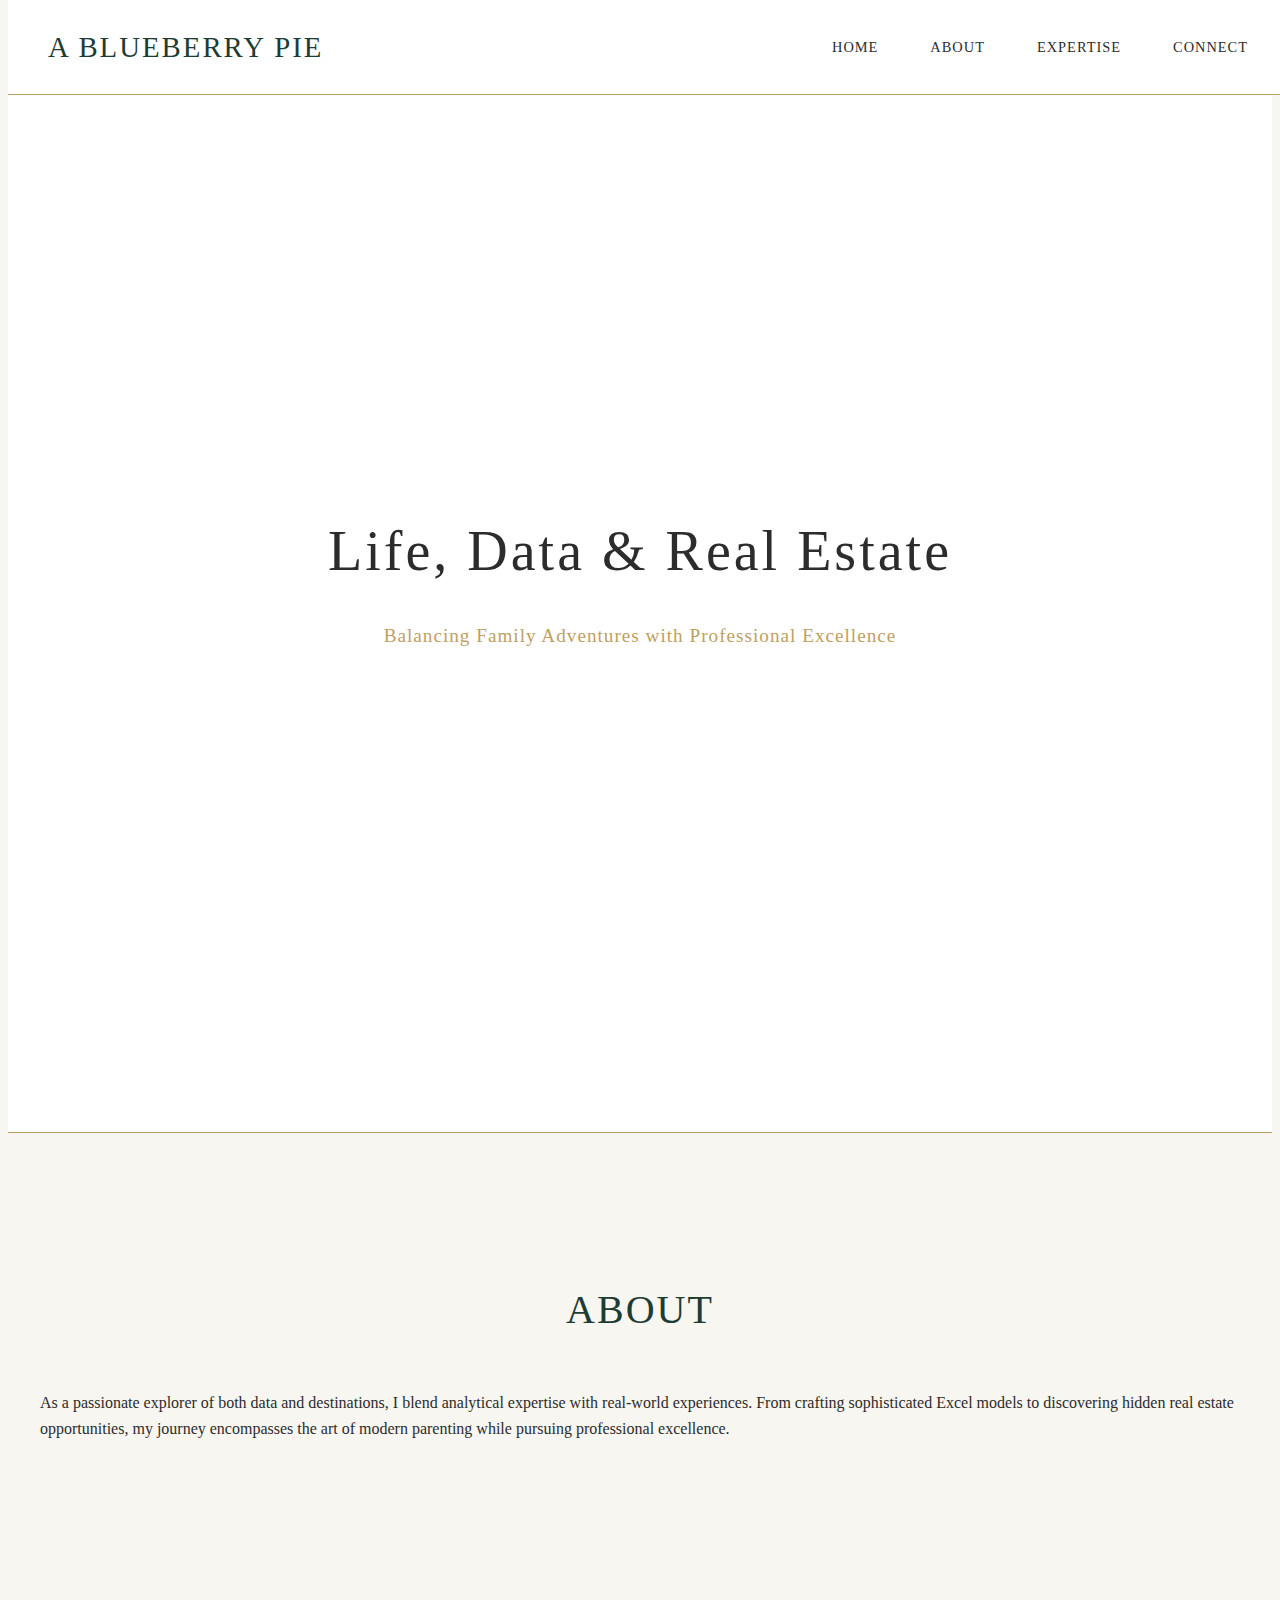
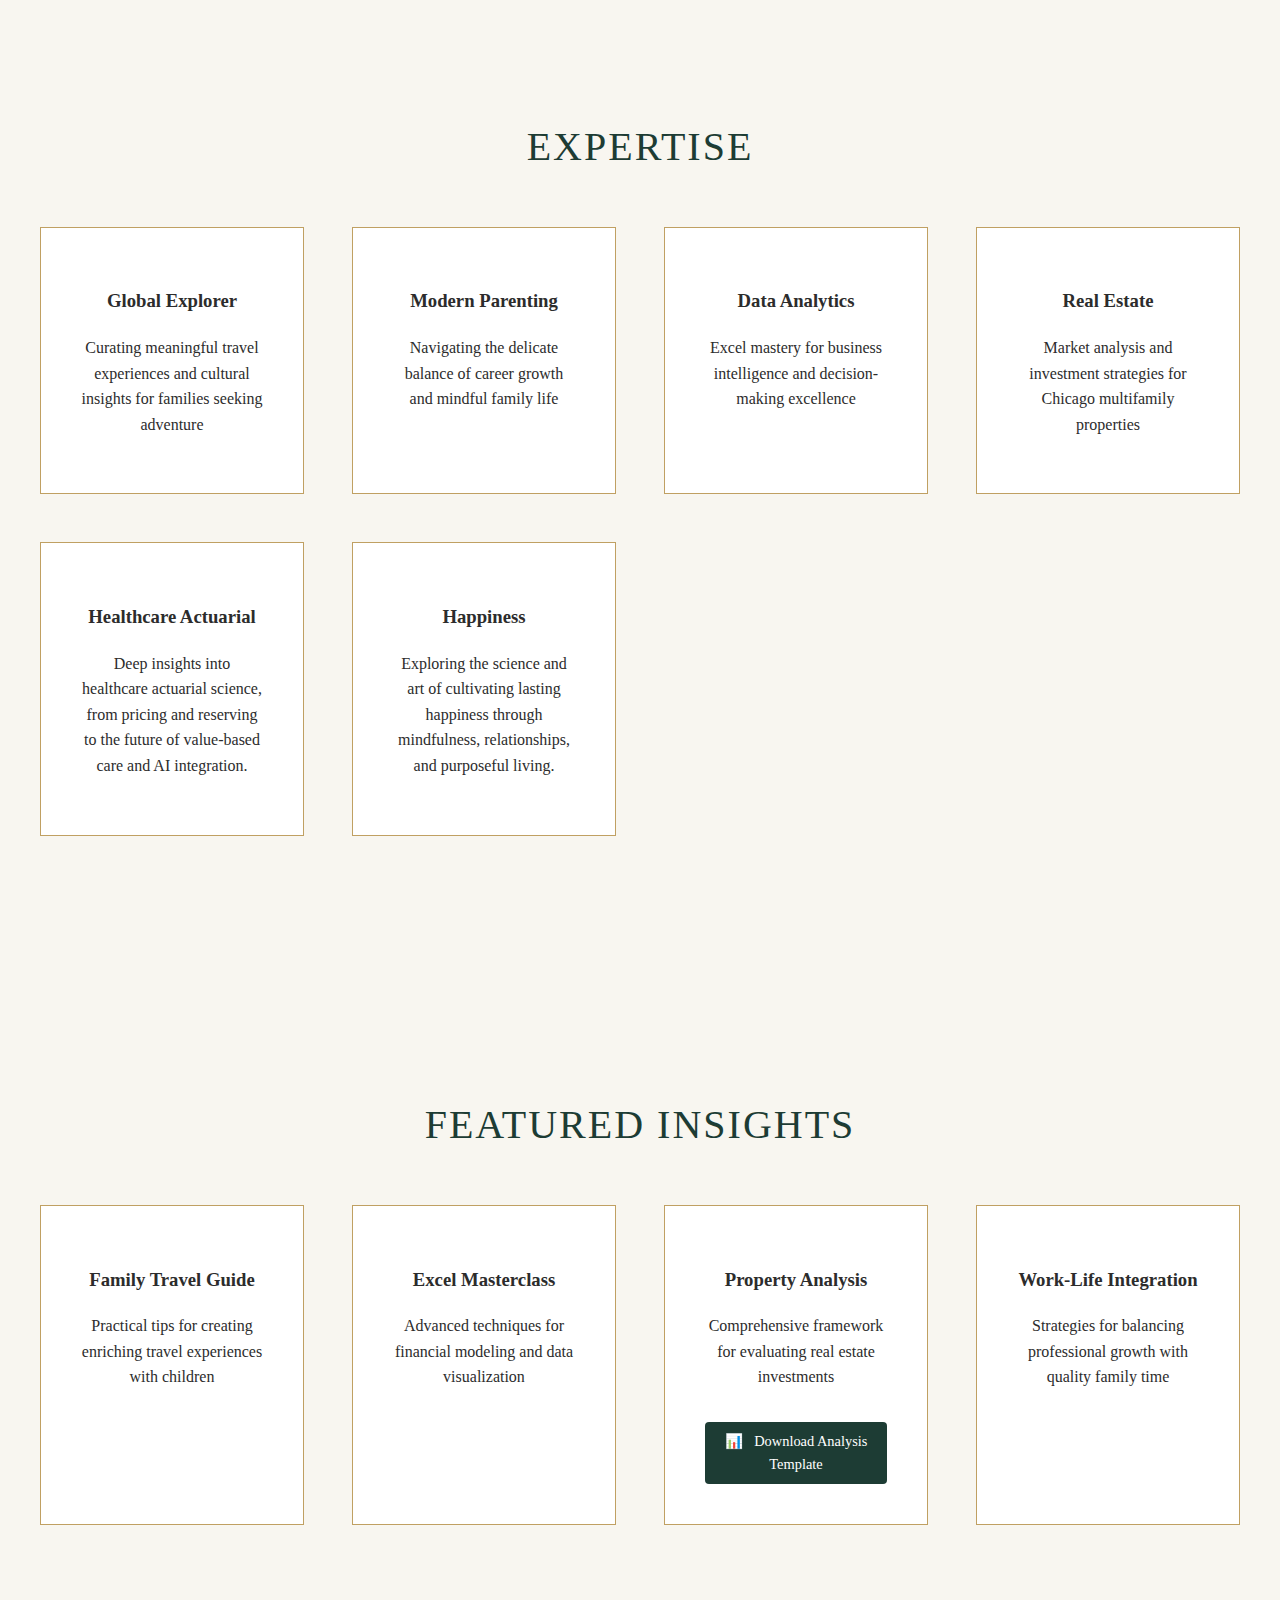
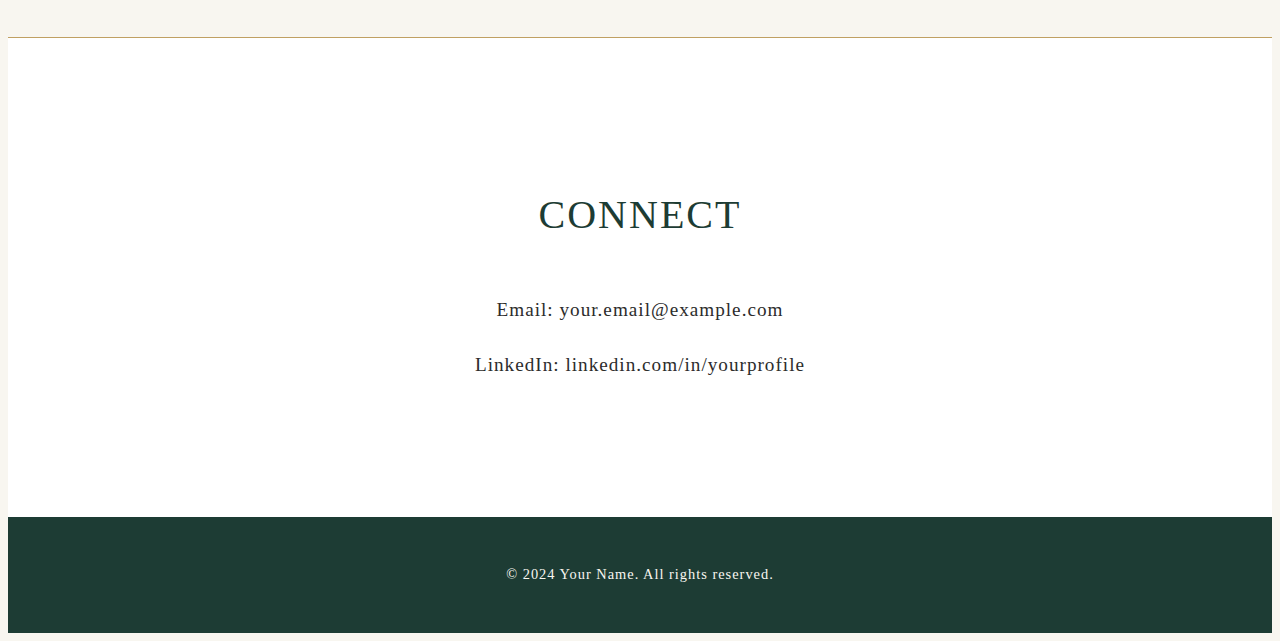
<file: index.html>
<!DOCTYPE html>
<html lang="en">
<head>
    <meta charset="UTF-8">
    <meta name="viewport" content="width=device-width, initial-scale=1.0">
    <title>Portfolio | Lifestyle & Analytics</title>
    <link rel="stylesheet" href="styles.css">
    <link href="https://fonts.googleapis.com/css2?family=EB+Garamond:wght@400;500;600&display=swap" rel="stylesheet">
</head>
<body>
    <nav class="navbar">
        <div class="nav-content">
            <a href="#home" class="nav-logo">A Blueberry Pie</a>
            <div class="nav-links">
                <a href="#home">Home</a>
                <a href="#about">About</a>
                <a href="#expertise">Expertise</a>
                <a href="#contact">Connect</a>
            </div>
        </div>
    </nav>

    <section id="home" class="hero">
        <div class="hero-content">
            <h1>Life, Data & Real Estate</h1>
            <p>Balancing Family Adventures with Professional Excellence</p>
        </div>
    </section>

    <section id="about" class="about">
        <h2>About</h2>
        <p class="elegant-text">As a passionate explorer of both data and destinations, I blend analytical expertise with real-world experiences. From crafting sophisticated Excel models to discovering hidden real estate opportunities, my journey encompasses the art of modern parenting while pursuing professional excellence.</p>
    </section>

    <section id="expertise" class="skills">
        <h2>Expertise</h2>
        <div class="skills-grid">
            <div class="skill-card">
                <h3>Global Explorer</h3>
                <p>Curating meaningful travel experiences and cultural insights for families seeking adventure</p>
            </div>
            <div class="skill-card">
                <h3><a href="parenting.html" target="_blank" style="text-decoration: none; color: inherit;">Modern Parenting</a></h3>
                <p>Navigating the delicate balance of career growth and mindful family life</p>
            </div>
            <div class="skill-card">
                <h3>Data Analytics</h3>
                <p>Excel mastery for business intelligence and decision-making excellence</p>
            </div>
            <div class="skill-card">
                <h3><a href="real-estate.html" target="_blank" style="text-decoration: none; color: inherit;">Real Estate</a></h3>
                <p>Market analysis and investment strategies for Chicago multifamily properties</p>
            </div>
            <div class="skill-card">
                <h3><a href="healthcare-actuarial.html" target="_blank" style="text-decoration: none; color: inherit;">Healthcare Actuarial</a></h3>
                <p>Deep insights into healthcare actuarial science, from pricing and reserving to the future of value-based care and AI integration.</p>
            </div>
            <div class="skill-card">
                <h3><a href="happiness.html" target="_blank" style="text-decoration: none; color: inherit;">Happiness</a></h3>
                <p>Exploring the science and art of cultivating lasting happiness through mindfulness, relationships, and purposeful living.</p>
            </div>
        </div>
    </section>

    <section id="highlights" class="skills">
        <h2>Featured Insights</h2>
        <div class="skills-grid">
            <div class="skill-card">
                <h3>Family Travel Guide</h3>
                <p>Practical tips for creating enriching travel experiences with children</p>
            </div>
            <div class="skill-card">
                <h3>Excel Masterclass</h3>
                <p>Advanced techniques for financial modeling and data visualization</p>
            </div>
            <div class="skill-card">
                <h3><a href="property-analysis.html" target="_blank" style="text-decoration: none; color: inherit;">Property Analysis</a></h3>
                <p>Comprehensive framework for evaluating real estate investments</p>
                <a href="downloads/property-analysis-template.xlsx" download class="download-link">
                    <span class="download-icon">📊</span> Download Analysis Template
                </a>
            </div>
            <div class="skill-card">
                <h3>Work-Life Integration</h3>
                <p>Strategies for balancing professional growth with quality family time</p>
            </div>
        </div>
    </section>

    <section id="contact" class="contact">
        <h2>Connect</h2>
        <div class="contact-info">
            <p>Email: your.email@example.com</p>
            <p>LinkedIn: linkedin.com/in/yourprofile</p>
        </div>
    </section>

    <footer>
        <p>&copy; 2024 Your Name. All rights reserved.</p>
    </footer>
</body>
</html>
</file>
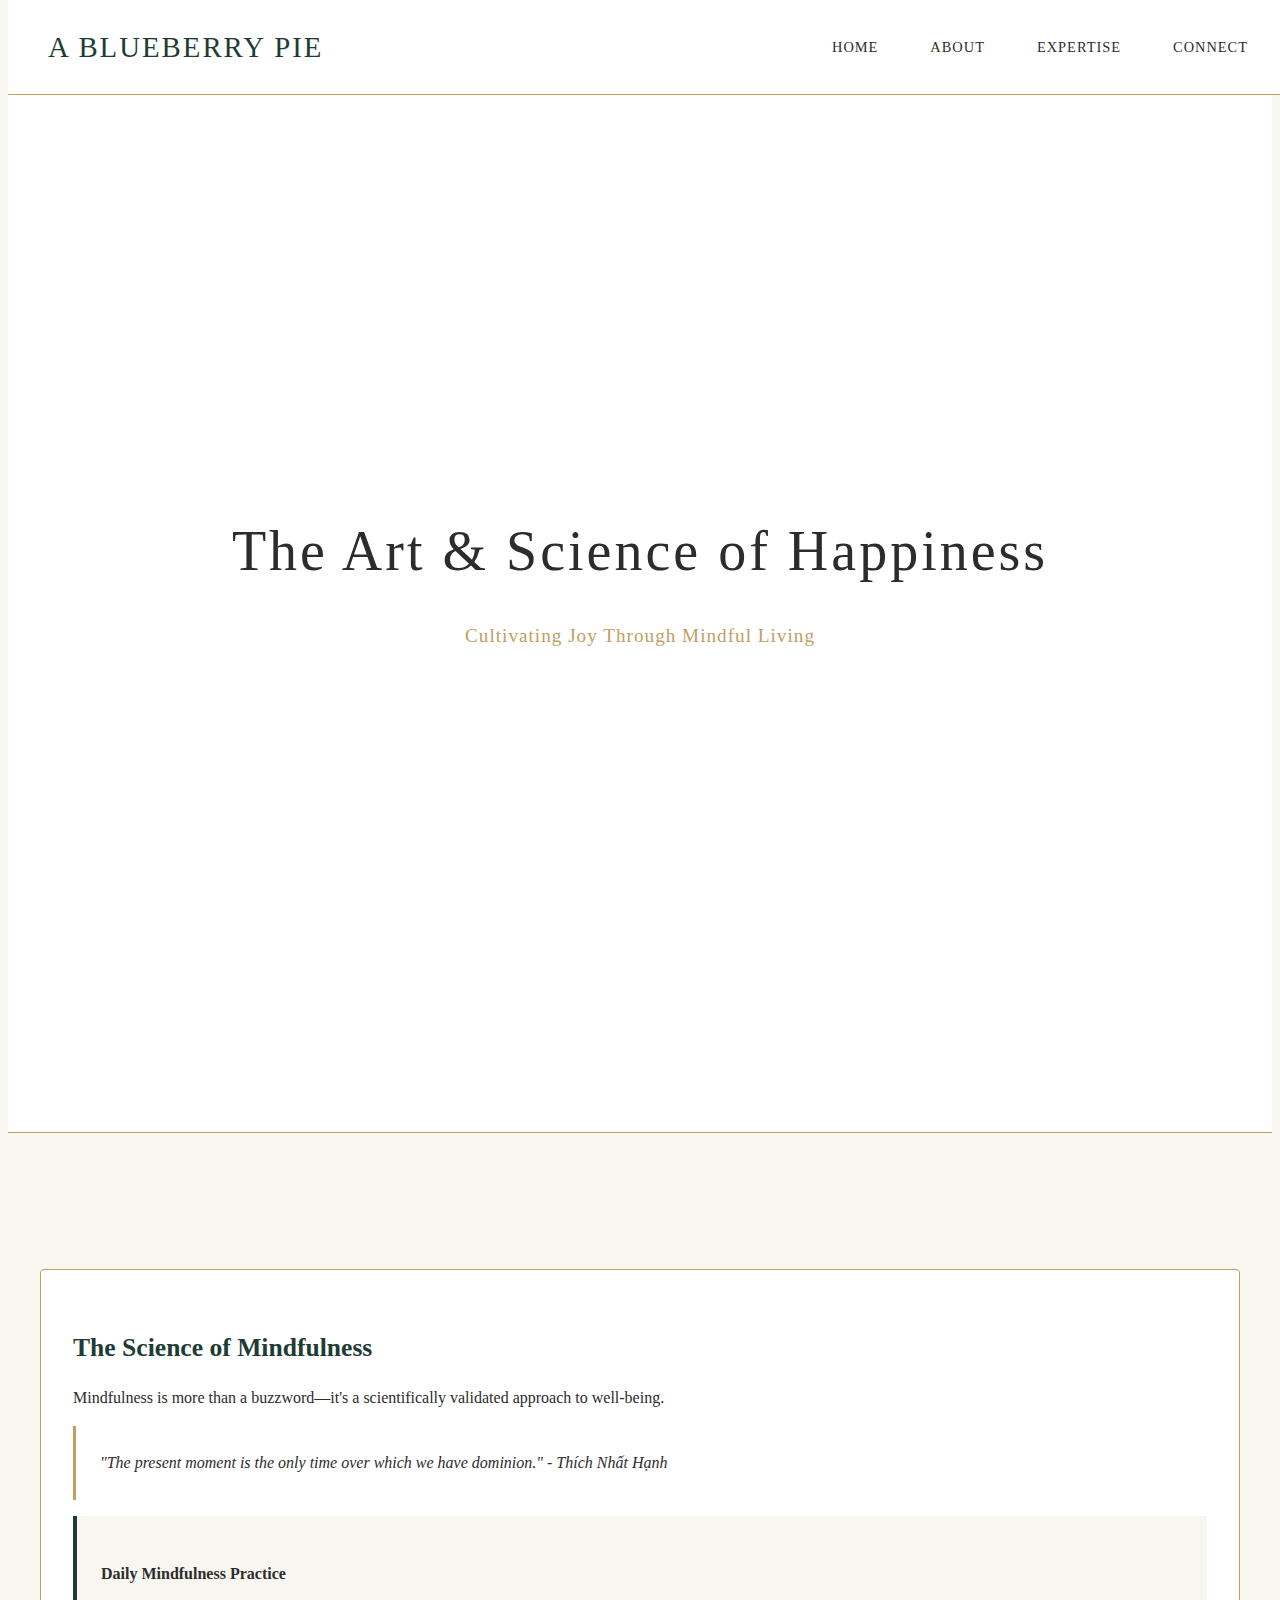
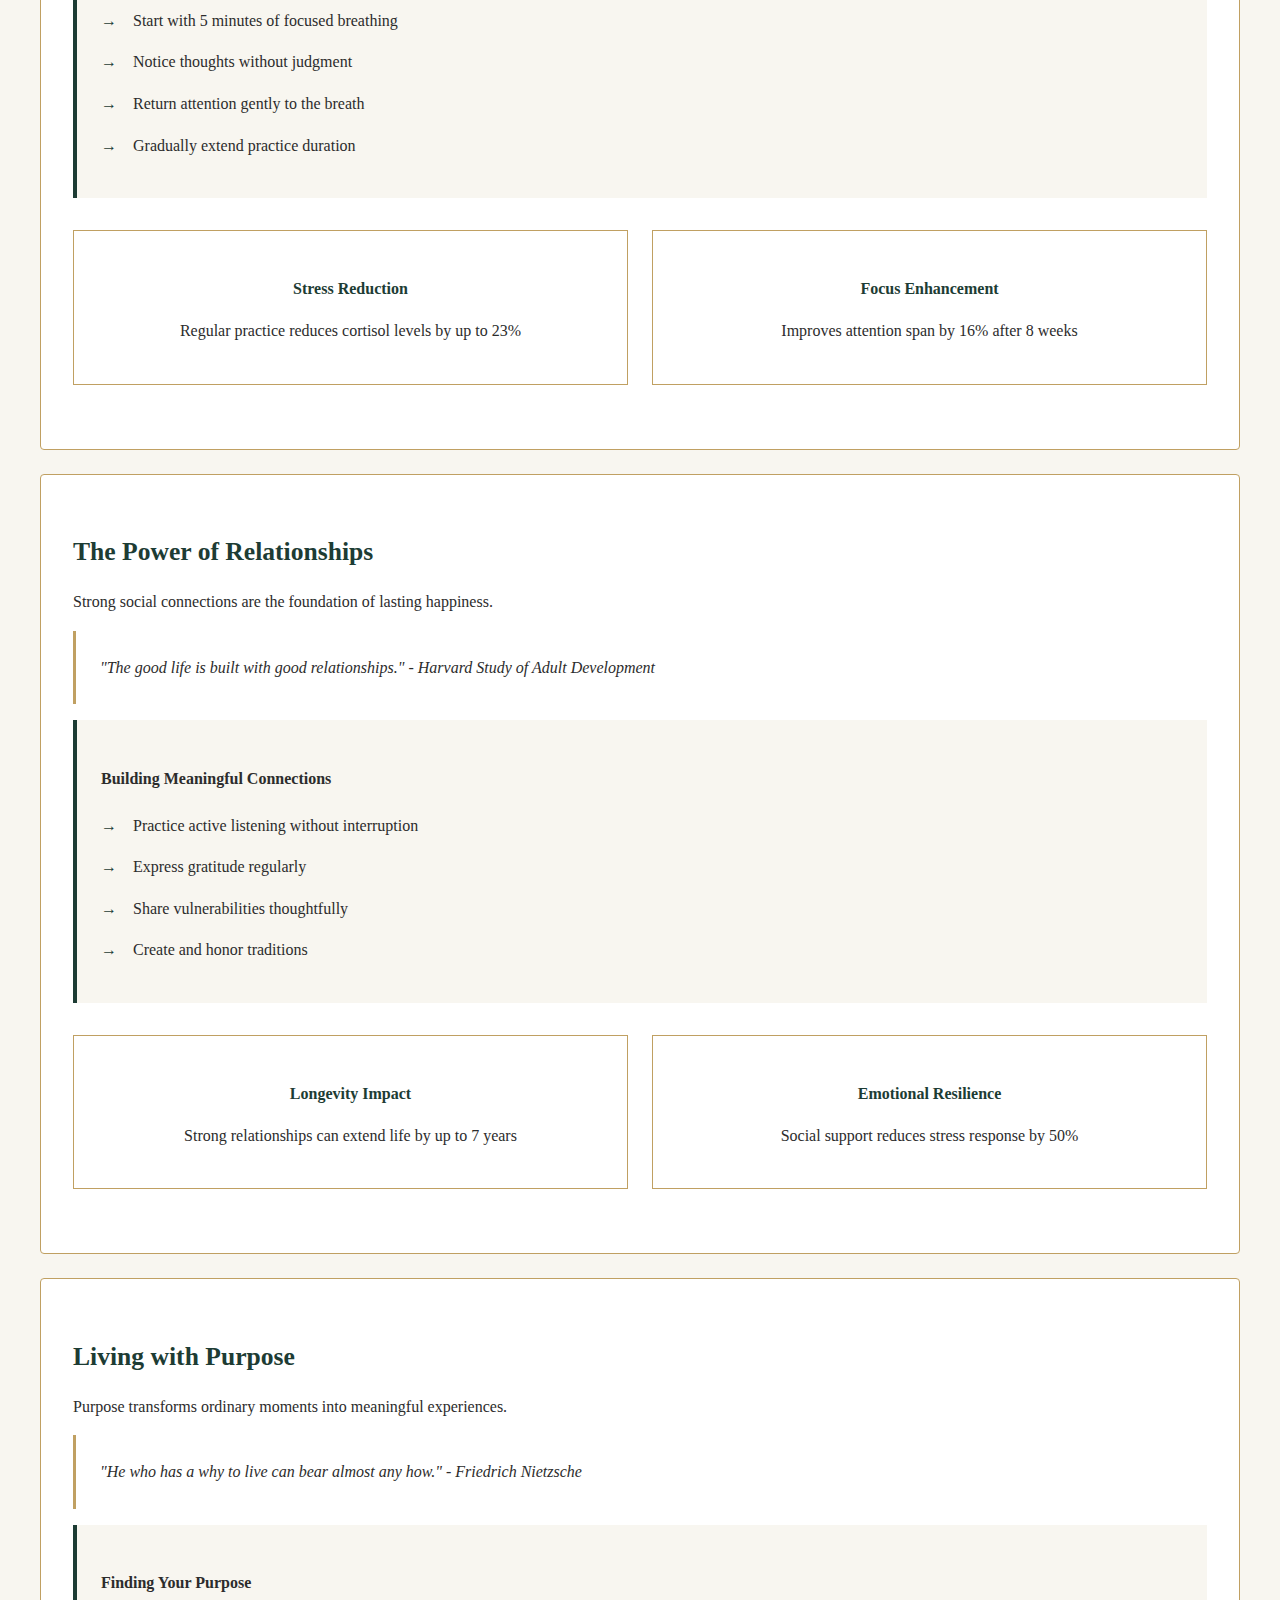
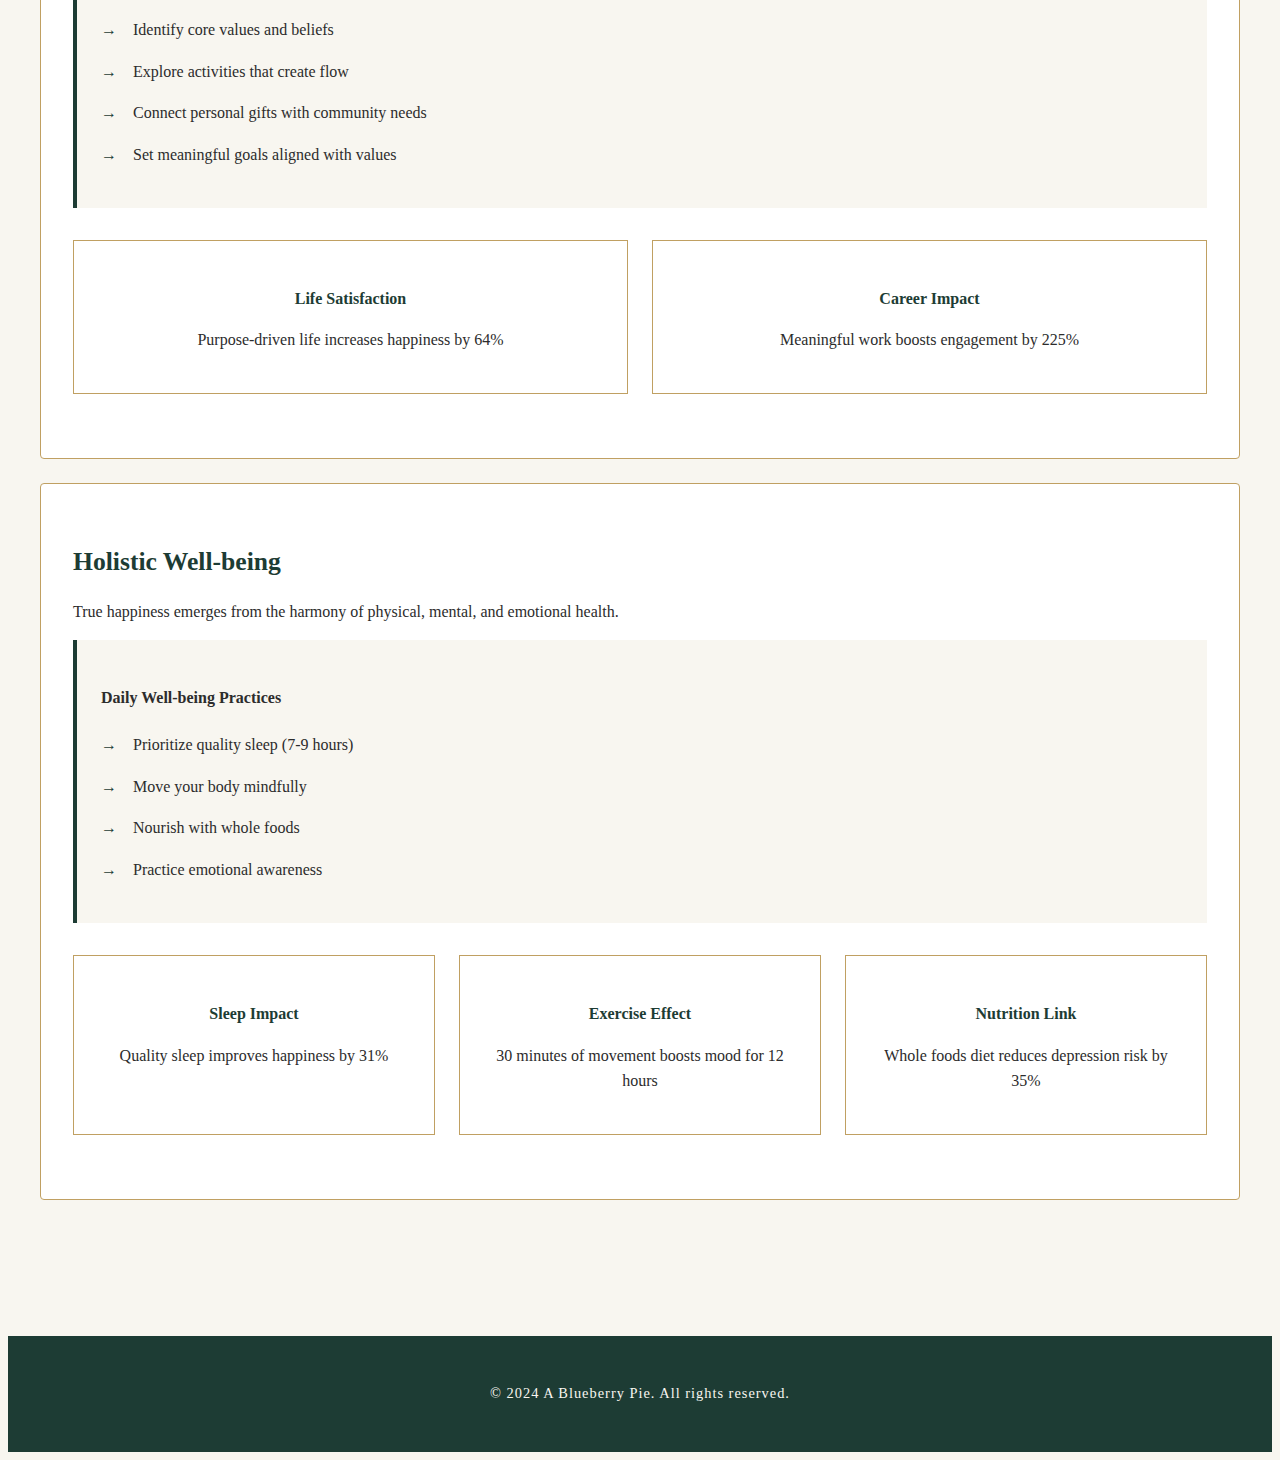
<file: happiness.html>
<!DOCTYPE html>
<html lang="en">
<head>
    <meta charset="UTF-8">
    <meta name="viewport" content="width=device-width, initial-scale=1.0">
    <title>The Art & Science of Happiness</title>
    <link rel="stylesheet" href="styles.css">
    <link href="https://fonts.googleapis.com/css2?family=EB+Garamond:wght@400;500;600&display=swap" rel="stylesheet">
    <style>
        .happiness-card {
            background: white;
            border: 1px solid var(--gold);
            padding: 2rem;
            margin: 1.5rem 0;
            border-radius: 4px;
        }

        .happiness-card h3 {
            color: var(--luxury-green);
            margin-bottom: 1rem;
            font-size: 1.6rem;
        }

        .practice-box {
            background: var(--cream);
            padding: 1.5rem;
            margin: 1rem 0;
            border-left: 4px solid var(--luxury-green);
        }

        .quote-box {
            font-style: italic;
            padding: 1.5rem;
            margin: 1rem 0;
            border-left: 3px solid var(--gold);
            background: rgba(255, 255, 255, 0.5);
        }

        .practice-steps {
            list-style: none;
            padding: 0;
        }

        .practice-steps li {
            margin: 1rem 0;
            padding-left: 2rem;
            position: relative;
        }

        .practice-steps li::before {
            content: "→";
            color: var(--luxury-green);
            position: absolute;
            left: 0;
        }

        .insight-grid {
            display: grid;
            grid-template-columns: repeat(auto-fit, minmax(250px, 1fr));
            gap: 1.5rem;
            margin: 2rem 0;
        }

        .insight-card {
            background: white;
            padding: 1.5rem;
            border: 1px solid var(--gold);
            text-align: center;
        }

        .insight-card h4 {
            color: var(--luxury-green);
            margin-bottom: 1rem;
        }
    </style>
</head>
<body>
    <nav class="navbar">
        <div class="nav-content">
            <a href="index.html" class="nav-logo">A Blueberry Pie</a>
            <div class="nav-links">
                <a href="index.html">Home</a>
                <a href="index.html#about">About</a>
                <a href="index.html#expertise">Expertise</a>
                <a href="index.html#contact">Connect</a>
            </div>
        </div>
    </nav>

    <section class="hero">
        <div class="hero-content">
            <h1>The Art & Science of Happiness</h1>
            <p>Cultivating Joy Through Mindful Living</p>
        </div>
    </section>

    <section class="article-content">
        <div class="happiness-card">
            <h3>The Science of Mindfulness</h3>
            <p>Mindfulness is more than a buzzword—it's a scientifically validated approach to well-being.</p>
            <div class="quote-box">
                "The present moment is the only time over which we have dominion." - Thích Nhất Hạnh
            </div>
            <div class="practice-box">
                <h4>Daily Mindfulness Practice</h4>
                <ol class="practice-steps">
                    <li>Start with 5 minutes of focused breathing</li>
                    <li>Notice thoughts without judgment</li>
                    <li>Return attention gently to the breath</li>
                    <li>Gradually extend practice duration</li>
                </ol>
            </div>
            <div class="insight-grid">
                <div class="insight-card">
                    <h4>Stress Reduction</h4>
                    <p>Regular practice reduces cortisol levels by up to 23%</p>
                </div>
                <div class="insight-card">
                    <h4>Focus Enhancement</h4>
                    <p>Improves attention span by 16% after 8 weeks</p>
                </div>
            </div>
        </div>

        <div class="happiness-card">
            <h3>The Power of Relationships</h3>
            <p>Strong social connections are the foundation of lasting happiness.</p>
            <div class="quote-box">
                "The good life is built with good relationships." - Harvard Study of Adult Development
            </div>
            <div class="practice-box">
                <h4>Building Meaningful Connections</h4>
                <ul class="practice-steps">
                    <li>Practice active listening without interruption</li>
                    <li>Express gratitude regularly</li>
                    <li>Share vulnerabilities thoughtfully</li>
                    <li>Create and honor traditions</li>
                </ul>
            </div>
            <div class="insight-grid">
                <div class="insight-card">
                    <h4>Longevity Impact</h4>
                    <p>Strong relationships can extend life by up to 7 years</p>
                </div>
                <div class="insight-card">
                    <h4>Emotional Resilience</h4>
                    <p>Social support reduces stress response by 50%</p>
                </div>
            </div>
        </div>

        <div class="happiness-card">
            <h3>Living with Purpose</h3>
            <p>Purpose transforms ordinary moments into meaningful experiences.</p>
            <div class="quote-box">
                "He who has a why to live can bear almost any how." - Friedrich Nietzsche
            </div>
            <div class="practice-box">
                <h4>Finding Your Purpose</h4>
                <ul class="practice-steps">
                    <li>Identify core values and beliefs</li>
                    <li>Explore activities that create flow</li>
                    <li>Connect personal gifts with community needs</li>
                    <li>Set meaningful goals aligned with values</li>
                </ul>
            </div>
            <div class="insight-grid">
                <div class="insight-card">
                    <h4>Life Satisfaction</h4>
                    <p>Purpose-driven life increases happiness by 64%</p>
                </div>
                <div class="insight-card">
                    <h4>Career Impact</h4>
                    <p>Meaningful work boosts engagement by 225%</p>
                </div>
            </div>
        </div>

        <div class="happiness-card">
            <h3>Holistic Well-being</h3>
            <p>True happiness emerges from the harmony of physical, mental, and emotional health.</p>
            <div class="practice-box">
                <h4>Daily Well-being Practices</h4>
                <ul class="practice-steps">
                    <li>Prioritize quality sleep (7-9 hours)</li>
                    <li>Move your body mindfully</li>
                    <li>Nourish with whole foods</li>
                    <li>Practice emotional awareness</li>
                </ul>
            </div>
            <div class="insight-grid">
                <div class="insight-card">
                    <h4>Sleep Impact</h4>
                    <p>Quality sleep improves happiness by 31%</p>
                </div>
                <div class="insight-card">
                    <h4>Exercise Effect</h4>
                    <p>30 minutes of movement boosts mood for 12 hours</p>
                </div>
                <div class="insight-card">
                    <h4>Nutrition Link</h4>
                    <p>Whole foods diet reduces depression risk by 35%</p>
                </div>
            </div>
        </div>
    </section>

    <footer>
        <p>&copy; 2024 A Blueberry Pie. All rights reserved.</p>
    </footer>
</body>
</html>
</file>
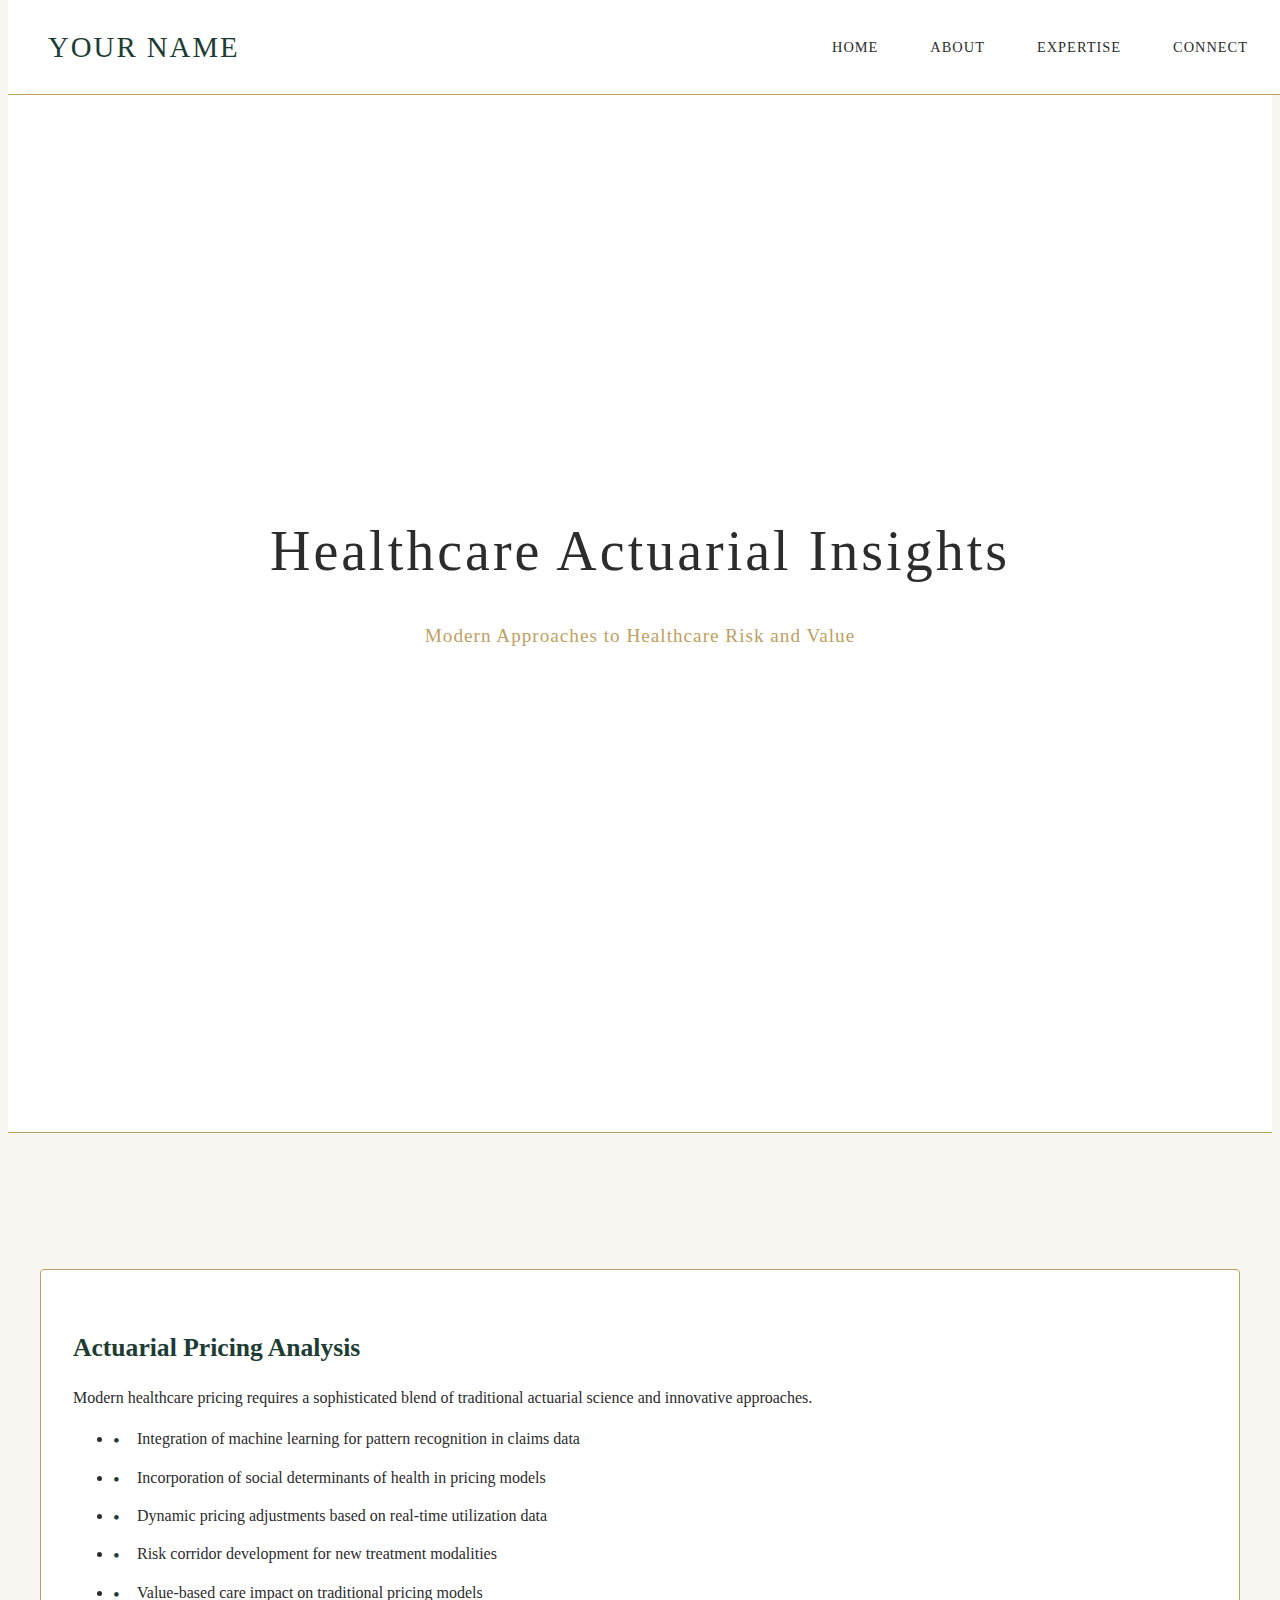
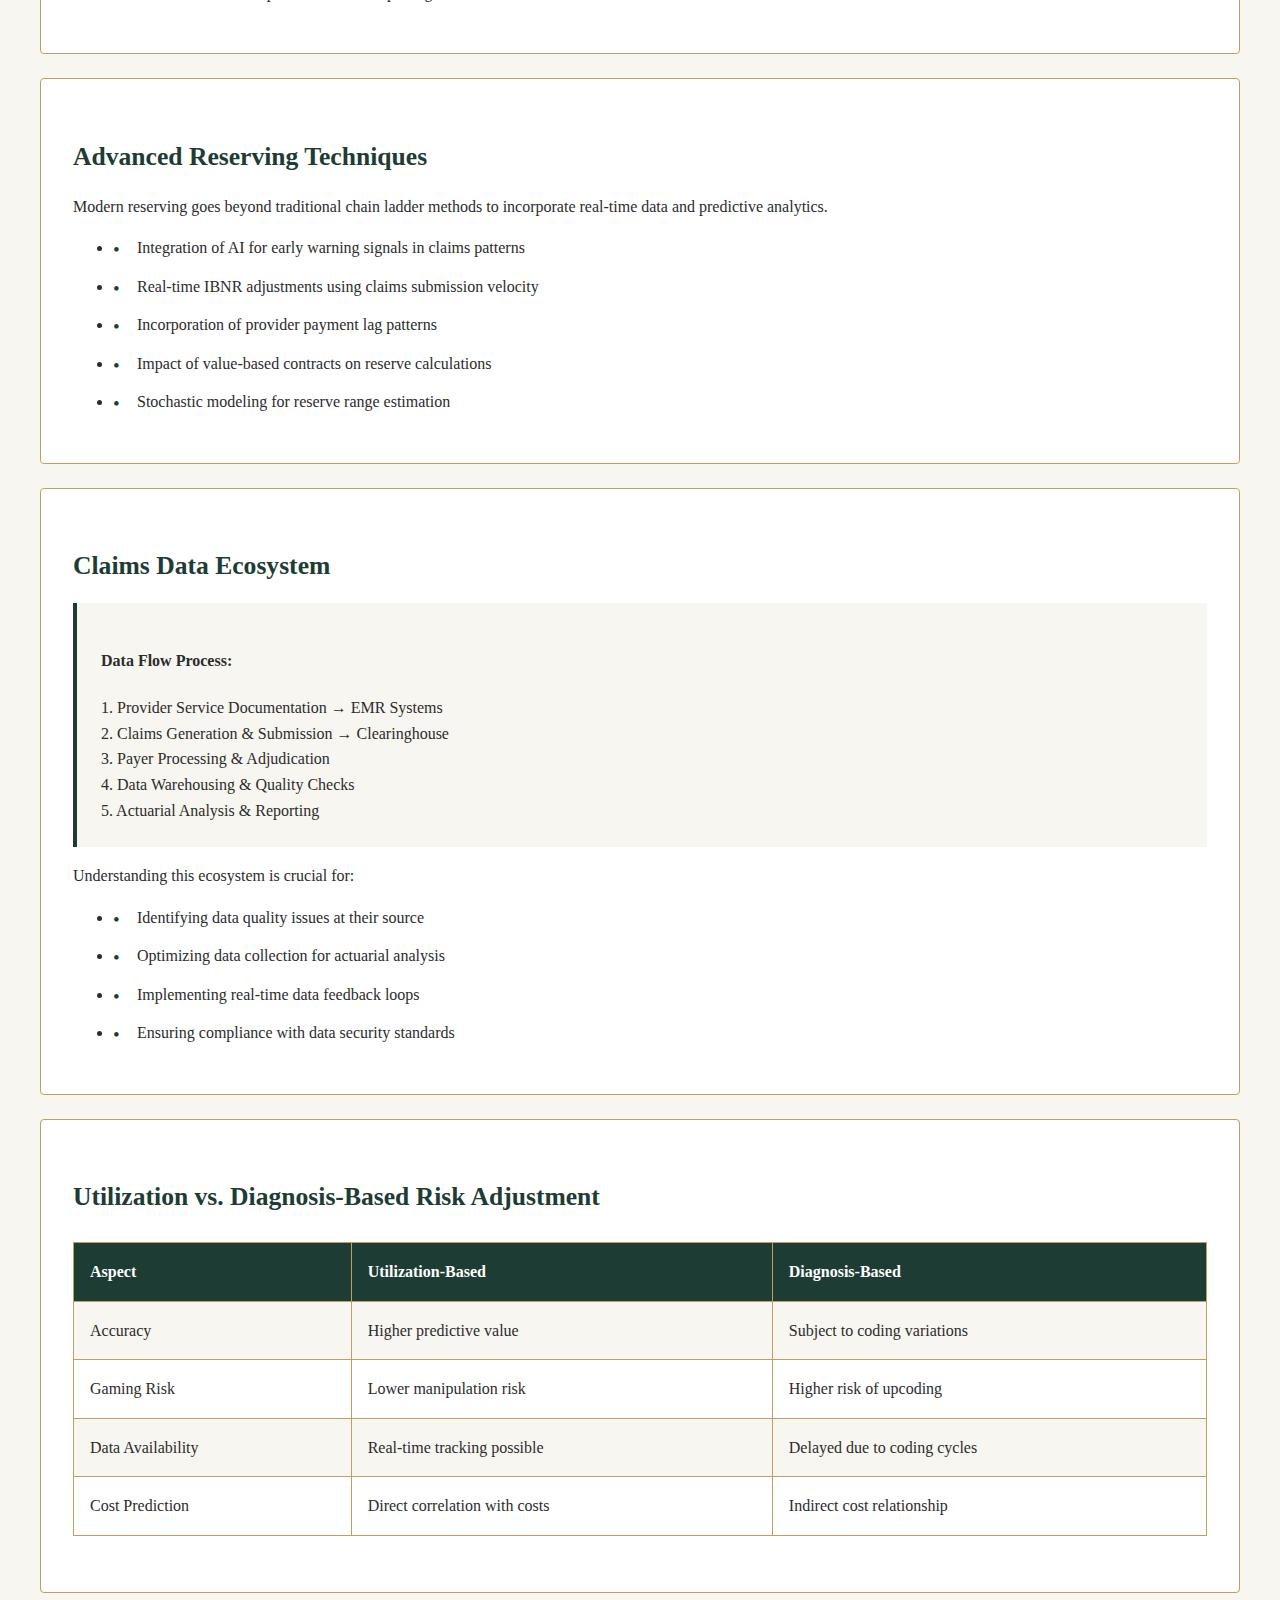
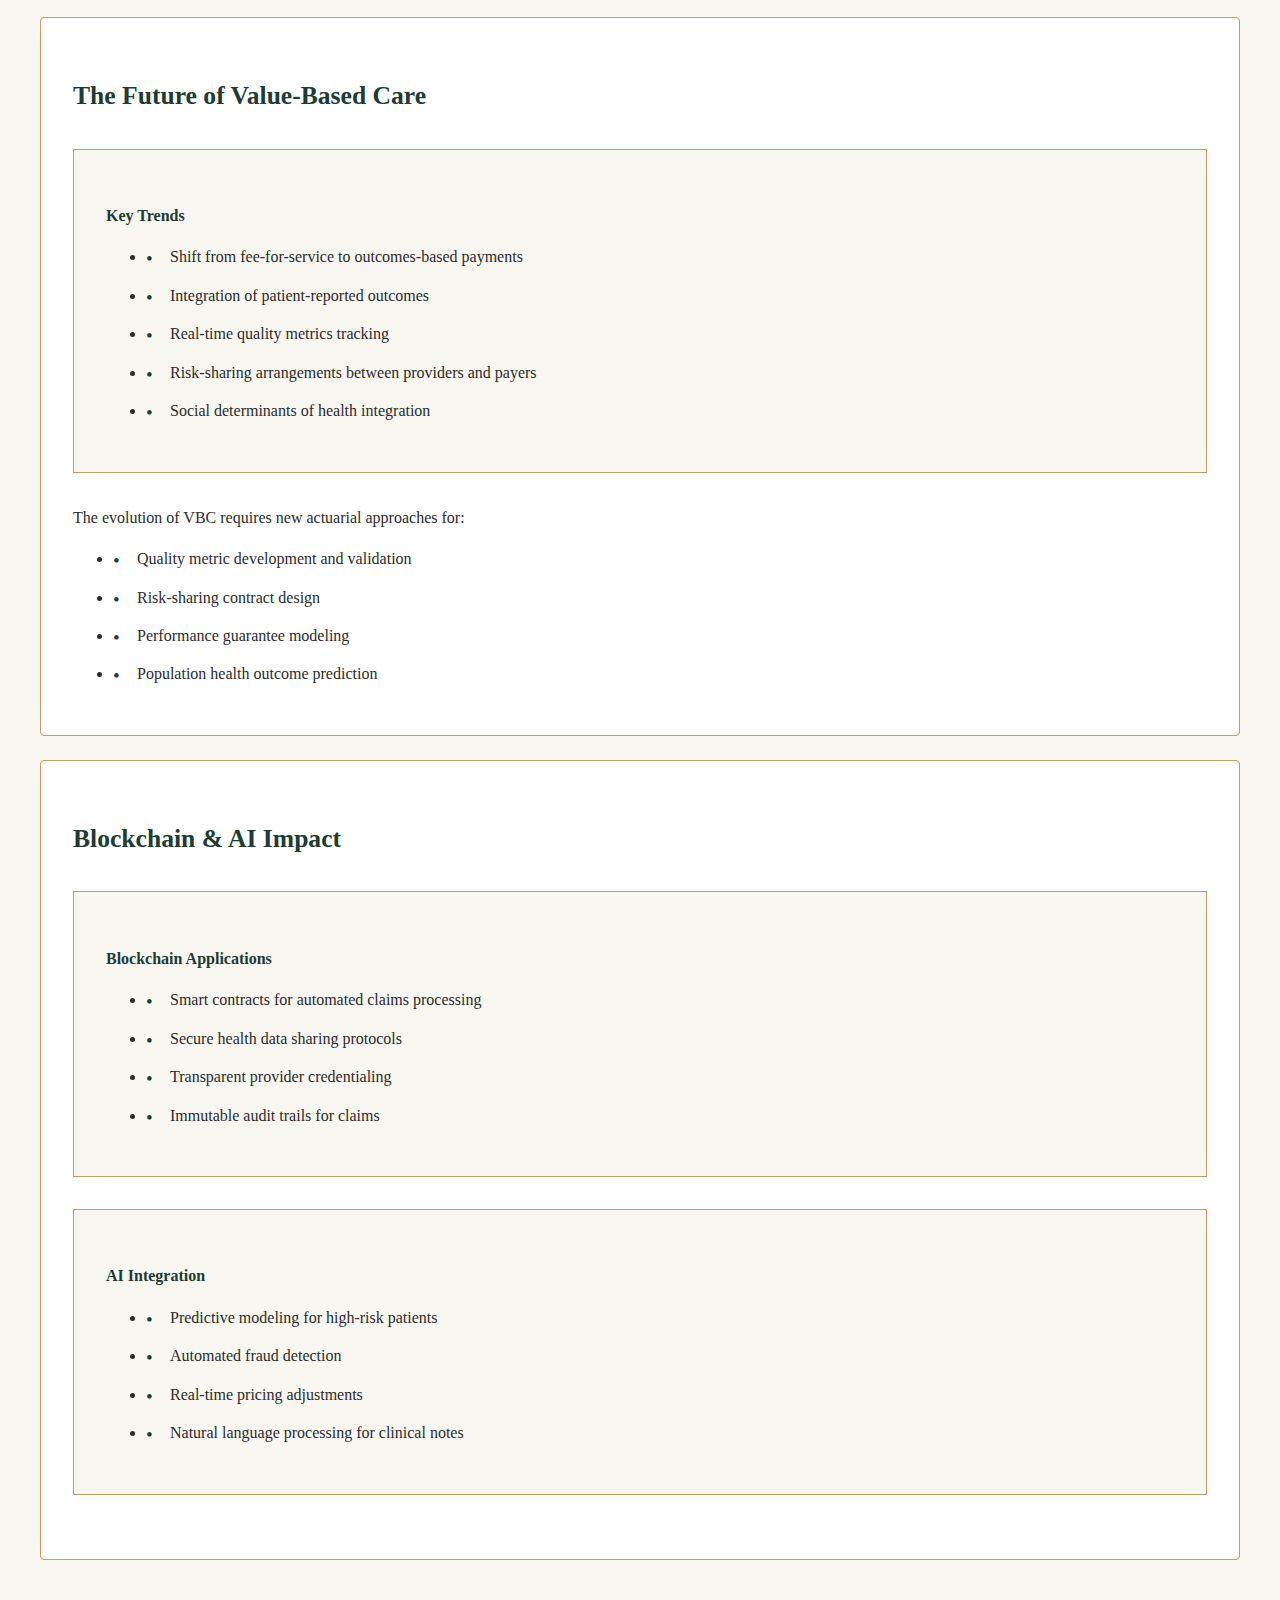
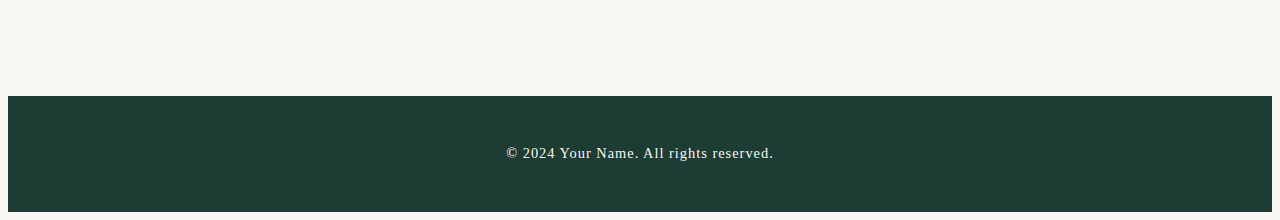
<file: healthcare-actuarial.html>
<!DOCTYPE html>
<html lang="en">
<head>
    <meta charset="UTF-8">
    <meta name="viewport" content="width=device-width, initial-scale=1.0">
    <title>Healthcare Actuarial Insights</title>
    <link rel="stylesheet" href="styles.css">
    <link href="https://fonts.googleapis.com/css2?family=EB+Garamond:wght@400;500;600&display=swap" rel="stylesheet">
    <style>
        .topic-card {
            background: white;
            border: 1px solid var(--gold);
            padding: 2rem;
            margin: 1.5rem 0;
            border-radius: 4px;
        }

        .topic-card h3 {
            color: var(--luxury-green);
            margin-bottom: 1rem;
            font-size: 1.6rem;
        }

        .key-points {
            margin: 1rem 0;
        }

        .key-points li {
            margin: 0.8rem 0;
            padding-left: 1.5rem;
            position: relative;
        }

        .key-points li::before {
            content: "•";
            color: var(--luxury-green);
            position: absolute;
            left: 0;
            font-size: 1.2em;
        }

        .process-flow {
            background: var(--cream);
            padding: 1.5rem;
            margin: 1rem 0;
            border-left: 4px solid var(--luxury-green);
        }

        .future-insight {
            background: var(--cream);
            border: 1px solid var(--gold);
            padding: 2rem;
            margin: 2rem 0;
        }

        .future-insight h4 {
            color: var(--luxury-green);
            margin-bottom: 1rem;
        }

        .comparison-table {
            width: 100%;
            border-collapse: collapse;
            margin: 1.5rem 0;
        }

        .comparison-table th,
        .comparison-table td {
            padding: 1rem;
            border: 1px solid var(--gold);
            text-align: left;
        }

        .comparison-table th {
            background: var(--luxury-green);
            color: white;
        }

        .comparison-table tr:nth-child(even) {
            background: var(--cream);
        }
    </style>
</head>
<body>
    <nav class="navbar">
        <div class="nav-content">
            <a href="index.html" class="nav-logo">Your Name</a>
            <div class="nav-links">
                <a href="index.html">Home</a>
                <a href="index.html#about">About</a>
                <a href="index.html#expertise">Expertise</a>
                <a href="index.html#contact">Connect</a>
            </div>
        </div>
    </nav>

    <section class="hero">
        <div class="hero-content">
            <h1>Healthcare Actuarial Insights</h1>
            <p>Modern Approaches to Healthcare Risk and Value</p>
        </div>
    </section>

    <section class="article-content">
        <div class="topic-card">
            <h3>Actuarial Pricing Analysis</h3>
            <p>Modern healthcare pricing requires a sophisticated blend of traditional actuarial science and innovative approaches.</p>
            <ul class="key-points">
                <li>Integration of machine learning for pattern recognition in claims data</li>
                <li>Incorporation of social determinants of health in pricing models</li>
                <li>Dynamic pricing adjustments based on real-time utilization data</li>
                <li>Risk corridor development for new treatment modalities</li>
                <li>Value-based care impact on traditional pricing models</li>
            </ul>
        </div>

        <div class="topic-card">
            <h3>Advanced Reserving Techniques</h3>
            <p>Modern reserving goes beyond traditional chain ladder methods to incorporate real-time data and predictive analytics.</p>
            <ul class="key-points">
                <li>Integration of AI for early warning signals in claims patterns</li>
                <li>Real-time IBNR adjustments using claims submission velocity</li>
                <li>Incorporation of provider payment lag patterns</li>
                <li>Impact of value-based contracts on reserve calculations</li>
                <li>Stochastic modeling for reserve range estimation</li>
            </ul>
        </div>

        <div class="topic-card">
            <h3>Claims Data Ecosystem</h3>
            <div class="process-flow">
                <h4>Data Flow Process:</h4>
                1. Provider Service Documentation → EMR Systems<br>
                2. Claims Generation & Submission → Clearinghouse<br>
                3. Payer Processing & Adjudication<br>
                4. Data Warehousing & Quality Checks<br>
                5. Actuarial Analysis & Reporting
            </div>
            <p>Understanding this ecosystem is crucial for:</p>
            <ul class="key-points">
                <li>Identifying data quality issues at their source</li>
                <li>Optimizing data collection for actuarial analysis</li>
                <li>Implementing real-time data feedback loops</li>
                <li>Ensuring compliance with data security standards</li>
            </ul>
        </div>

        <div class="topic-card">
            <h3>Utilization vs. Diagnosis-Based Risk Adjustment</h3>
            <table class="comparison-table">
                <tr>
                    <th>Aspect</th>
                    <th>Utilization-Based</th>
                    <th>Diagnosis-Based</th>
                </tr>
                <tr>
                    <td>Accuracy</td>
                    <td>Higher predictive value</td>
                    <td>Subject to coding variations</td>
                </tr>
                <tr>
                    <td>Gaming Risk</td>
                    <td>Lower manipulation risk</td>
                    <td>Higher risk of upcoding</td>
                </tr>
                <tr>
                    <td>Data Availability</td>
                    <td>Real-time tracking possible</td>
                    <td>Delayed due to coding cycles</td>
                </tr>
                <tr>
                    <td>Cost Prediction</td>
                    <td>Direct correlation with costs</td>
                    <td>Indirect cost relationship</td>
                </tr>
            </table>
        </div>

        <div class="topic-card">
            <h3>The Future of Value-Based Care</h3>
            <div class="future-insight">
                <h4>Key Trends</h4>
                <ul class="key-points">
                    <li>Shift from fee-for-service to outcomes-based payments</li>
                    <li>Integration of patient-reported outcomes</li>
                    <li>Real-time quality metrics tracking</li>
                    <li>Risk-sharing arrangements between providers and payers</li>
                    <li>Social determinants of health integration</li>
                </ul>
            </div>
            <p>The evolution of VBC requires new actuarial approaches for:</p>
            <ul class="key-points">
                <li>Quality metric development and validation</li>
                <li>Risk-sharing contract design</li>
                <li>Performance guarantee modeling</li>
                <li>Population health outcome prediction</li>
            </ul>
        </div>

        <div class="topic-card">
            <h3>Blockchain & AI Impact</h3>
            <div class="future-insight">
                <h4>Blockchain Applications</h4>
                <ul class="key-points">
                    <li>Smart contracts for automated claims processing</li>
                    <li>Secure health data sharing protocols</li>
                    <li>Transparent provider credentialing</li>
                    <li>Immutable audit trails for claims</li>
                </ul>
            </div>
            <div class="future-insight">
                <h4>AI Integration</h4>
                <ul class="key-points">
                    <li>Predictive modeling for high-risk patients</li>
                    <li>Automated fraud detection</li>
                    <li>Real-time pricing adjustments</li>
                    <li>Natural language processing for clinical notes</li>
                </ul>
            </div>
        </div>
    </section>

    <footer>
        <p>&copy; 2024 Your Name. All rights reserved.</p>
    </footer>
</body>
</html>
</file>
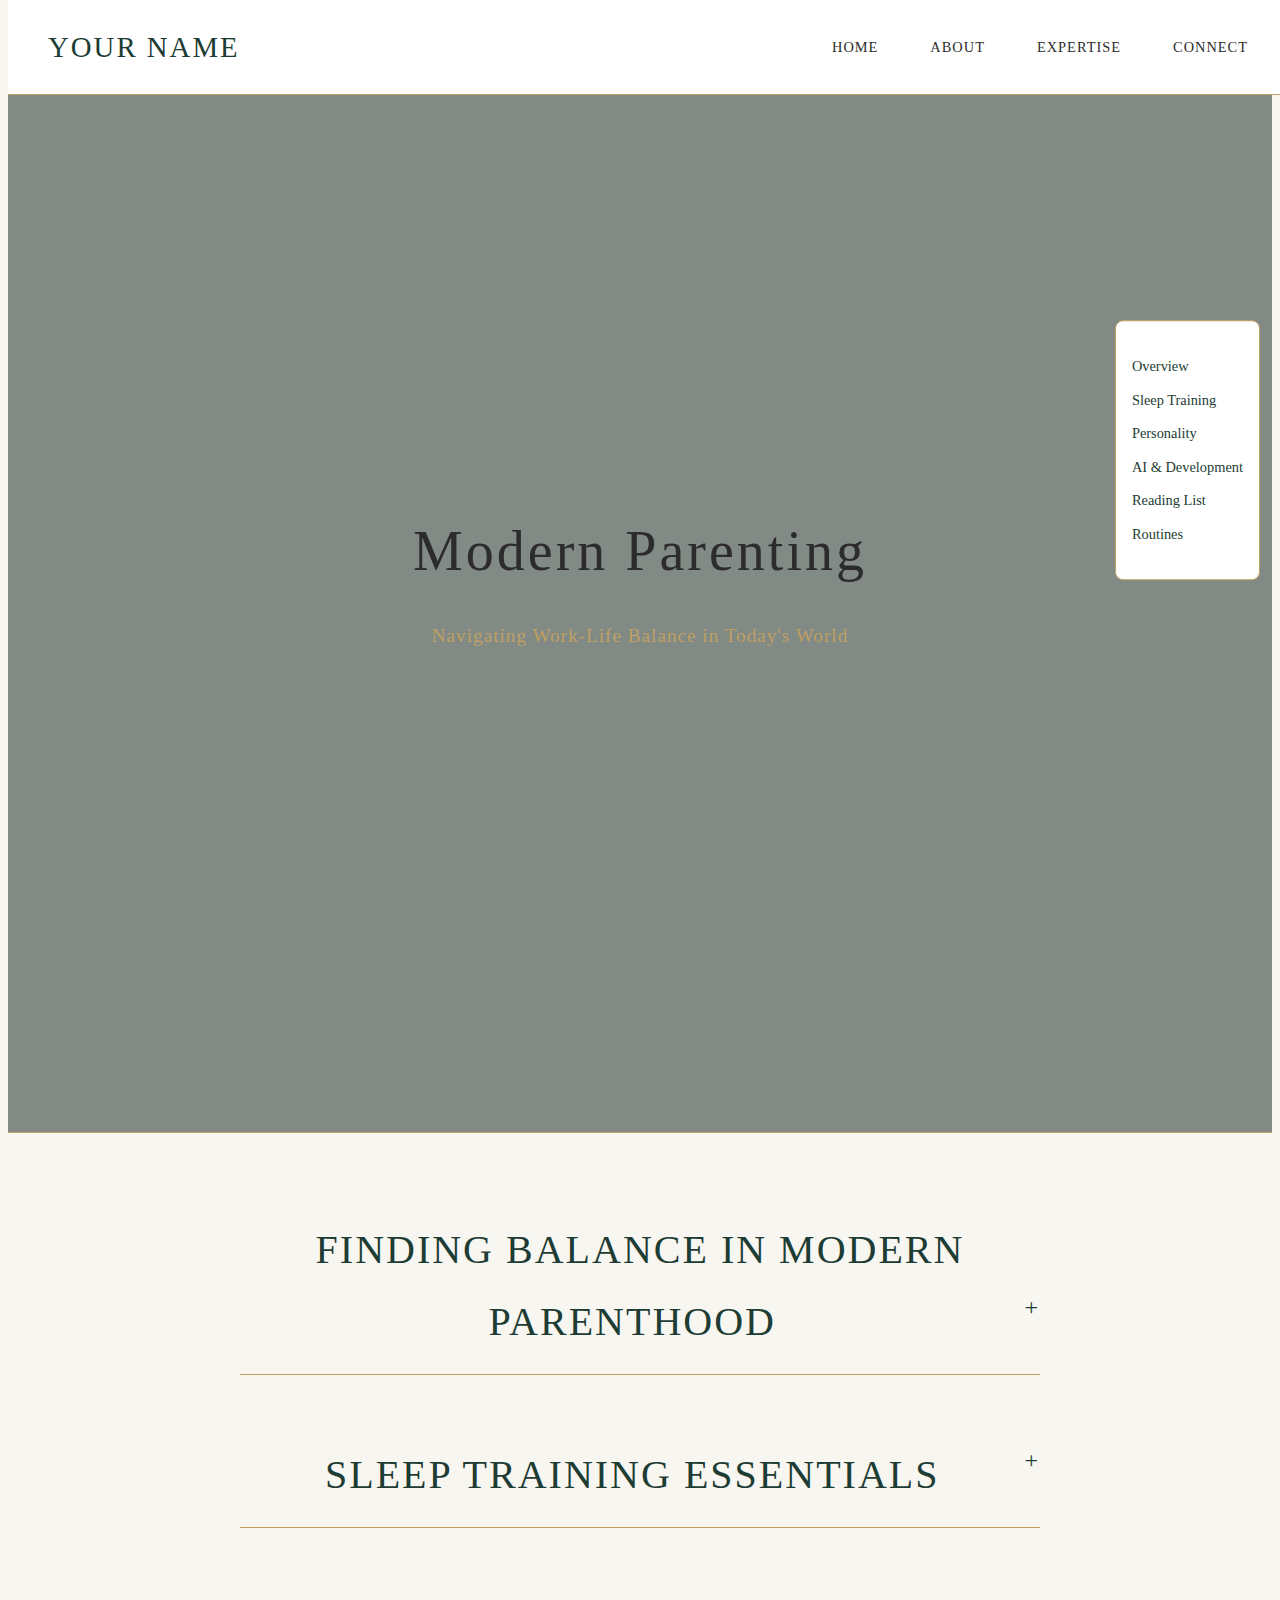
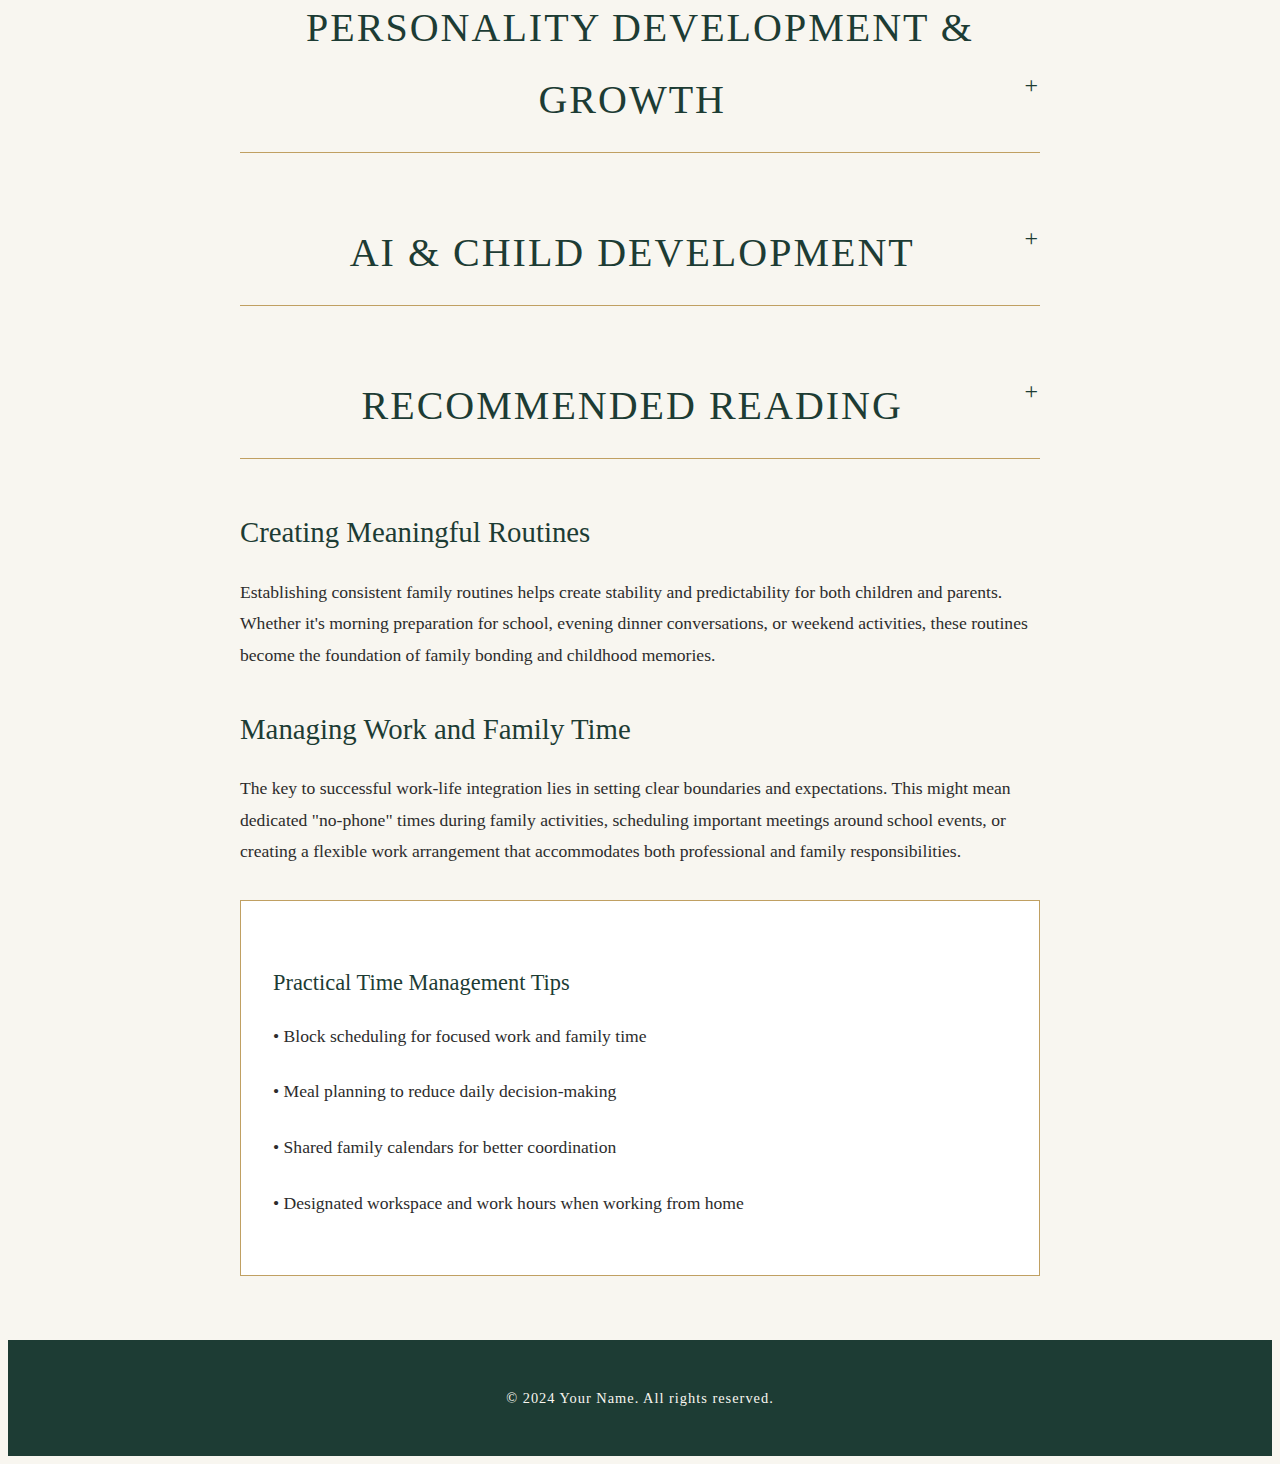
<file: parenting.html>
<!DOCTYPE html>
<html lang="en">
<head>
    <meta charset="UTF-8">
    <meta name="viewport" content="width=device-width, initial-scale=1.0">
    <title>Modern Parenting | Work-Life Balance</title>
    <link rel="stylesheet" href="styles.css">
    <link href="https://fonts.googleapis.com/css2?family=EB+Garamond:wght@400;500;600&display=swap" rel="stylesheet">
    <style>
        .article-content {
            max-width: 800px;
            margin: 0 auto;
            padding: 2rem;
            line-height: 1.8;
        }
        
        .article-content h3 {
            color: var(--luxury-green);
            margin: 2rem 0 1rem;
            font-size: 1.8rem;
            font-weight: normal;
        }
        
        .article-content p {
            margin-bottom: 1.5rem;
            font-size: 1.1rem;
        }

        .tip-box {
            background-color: white;
            border: 1px solid var(--gold);
            padding: 2rem;
            margin: 2rem 0;
        }

        .tip-box h4 {
            color: var(--luxury-green);
            margin-bottom: 1rem;
            font-size: 1.4rem;
            font-weight: normal;
        }

        .hero {
            position: relative;
            background: linear-gradient(rgba(0, 0, 0, 0.3), rgba(0, 0, 0, 0.3)),
                       url('https://images.unsplash.com/photo-1536640712-4d4c36ff0e4e?auto=format&fit=crop&w=2000&q=80') center/cover;
            color: white;
        }

        .hero::before {
            content: '';
            position: absolute;
            top: 0;
            left: 0;
            right: 0;
            bottom: 0;
            background: rgba(29, 60, 52, 0.3);
        }

        .hero-content {
            position: relative;
            z-index: 1;
        }

        .book-summary {
            background-color: white;
            border-left: 4px solid var(--luxury-green);
            padding: 1.5rem;
            margin: 1.5rem 0;
        }

        .book-summary h5 {
            color: var(--luxury-green);
            font-size: 1.2rem;
            margin-bottom: 0.5rem;
        }

        .book-summary p {
            font-size: 1rem;
            margin-bottom: 0.5rem;
        }

        /* Side Navigation */
        .side-nav {
            position: fixed;
            right: 20px;
            top: 50%;
            transform: translateY(-50%);
            background: white;
            padding: 1rem;
            border: 1px solid var(--gold);
            border-radius: 8px;
            z-index: 100;
        }

        .side-nav ul {
            list-style: none;
            padding: 0;
        }

        .side-nav li {
            margin: 0.5rem 0;
        }

        .side-nav a {
            color: var(--luxury-green);
            text-decoration: none;
            font-size: 0.9rem;
            transition: color 0.3s ease;
        }

        .side-nav a:hover {
            color: var(--gold);
        }

        /* Collapsible Sections */
        .section-content {
            display: none;
            transition: all 0.3s ease;
        }

        .section-header {
            cursor: pointer;
            padding: 1rem 0;
            border-bottom: 1px solid var(--gold);
        }

        .section-header:hover {
            color: var(--luxury-green);
        }

        .section-header::after {
            content: '+';
            float: right;
            font-size: 1.5rem;
            color: var(--luxury-green);
        }

        .section-header.active::after {
            content: '-';
        }

        .active + .section-content {
            display: block;
        }

        /* Book Links */
        .amazon-link {
            display: inline-block;
            margin-top: 0.5rem;
            padding: 0.5rem 1rem;
            background-color: var(--luxury-green);
            color: white;
            text-decoration: none;
            border-radius: 4px;
            font-size: 0.9rem;
            transition: opacity 0.3s ease;
        }

        .amazon-link:hover {
            opacity: 0.9;
        }
    </style>
</head>
<body>
    <nav class="navbar">
        <div class="nav-content">
            <a href="index.html" class="nav-logo">Your Name</a>
            <div class="nav-links">
                <a href="index.html">Home</a>
                <a href="index.html#about">About</a>
                <a href="index.html#expertise">Expertise</a>
                <a href="index.html#contact">Connect</a>
            </div>
        </div>
    </nav>

    <section class="hero">
        <div class="hero-content">
            <h1>Modern Parenting</h1>
            <p>Navigating Work-Life Balance in Today's World</p>
        </div>
    </section>

    <!-- Side Navigation -->
    <nav class="side-nav">
        <ul>
            <li><a href="#overview">Overview</a></li>
            <li><a href="#sleep">Sleep Training</a></li>
            <li><a href="#personality">Personality</a></li>
            <li><a href="#ai">AI & Development</a></li>
            <li><a href="#books">Reading List</a></li>
            <li><a href="#routines">Routines</a></li>
        </ul>
    </nav>

    <section class="article-content">
        <div id="overview">
            <h2 class="section-header">Finding Balance in Modern Parenthood</h2>
            <div class="section-content">
                <p>In today's fast-paced world, balancing a successful career with meaningful family time has become both more challenging and more important than ever. As parents, we're constantly seeking ways to be present for our children while maintaining professional growth and personal fulfillment.</p>

                <div class="tip-box">
                    <h4>Key Principles of Modern Parenting</h4>
                    <p>• Quality over Quantity: Making the most of the time we spend with our children</p>
                    <p>• Intentional Presence: Being fully engaged during family time</p>
                    <p>• Digital Boundaries: Creating healthy limits with technology</p>
                    <p>• Self-Care: Maintaining personal well-being to be a better parent</p>
                </div>

                <h3>Sleep Training Essentials</h3>
                <p>Establishing healthy sleep habits is crucial for both children's development and parents' well-being. A well-rested family is a happier, more productive family.</p>
                
                <div class="tip-box">
                    <h4>Sleep Training Approaches</h4>
                    <p>• Gradual Method: Gentle, progressive approach to independent sleep</p>
                    <p>• Consistent Routines: Establishing predictable bedtime patterns</p>
                    <p>• Age-Appropriate Schedules: Adapting sleep needs as children grow</p>
                    <p>• Environmental Setup: Creating optimal sleep conditions</p>
                </div>

                <h3>Personality Development & Growth</h3>
                <p>Understanding and nurturing your child's unique personality while fostering emotional intelligence and resilience is key to modern parenting. This includes recognizing individual traits, supporting natural inclinations, and providing opportunities for growth.</p>

                <div class="tip-box">
                    <h4>Supporting Child Development</h4>
                    <p>• Emotional Intelligence: Teaching emotional awareness and regulation</p>
                    <p>• Individual Interests: Encouraging personal passions and curiosities</p>
                    <p>• Growth Mindset: Fostering resilience and learning from challenges</p>
                    <p>• Social Skills: Building confidence in interactions</p>
                </div>

                <h3>Socialization in the Age of AI</h3>
                <p>As artificial intelligence becomes increasingly prevalent, helping children navigate the balance between digital and real-world interactions is crucial. This includes fostering authentic connections while leveraging technology's benefits.</p>

                <div class="tip-box">
                    <h4>Digital Age Social Skills</h4>
                    <p>• Real-world Connections: Prioritizing face-to-face interactions</p>
                    <p>• Digital Literacy: Understanding technology's role and limitations</p>
                    <p>• Online Safety: Teaching responsible digital citizenship</p>
                    <p>• Balance: Combining traditional and modern social skills</p>
                </div>
            </div>
        </div>

        <div id="sleep">
            <h2 class="section-header">Sleep Training Essentials</h2>
            <div class="section-content">
                <h3>Sleep Training Essentials</h3>
                <p>Establishing healthy sleep habits is crucial for both children's development and parents' well-being. A well-rested family is a happier, more productive family.</p>
                
                <div class="tip-box">
                    <h4>Sleep Training Approaches</h4>
                    <p>• Gradual Method: Gentle, progressive approach to independent sleep</p>
                    <p>• Consistent Routines: Establishing predictable bedtime patterns</p>
                    <p>• Age-Appropriate Schedules: Adapting sleep needs as children grow</p>
                    <p>• Environmental Setup: Creating optimal sleep conditions</p>
                </div>
            </div>
        </div>

        <div id="personality">
            <h2 class="section-header">Personality Development & Growth</h2>
            <div class="section-content">
                <h3>Personality Development & Growth</h3>
                <p>Understanding and nurturing your child's unique personality while fostering emotional intelligence and resilience is key to modern parenting. This includes recognizing individual traits, supporting natural inclinations, and providing opportunities for growth.</p>

                <div class="tip-box">
                    <h4>Supporting Child Development</h4>
                    <p>• Emotional Intelligence: Teaching emotional awareness and regulation</p>
                    <p>• Individual Interests: Encouraging personal passions and curiosities</p>
                    <p>• Growth Mindset: Fostering resilience and learning from challenges</p>
                    <p>• Social Skills: Building confidence in interactions</p>
                </div>
            </div>
        </div>

        <div id="ai">
            <h2 class="section-header">AI & Child Development</h2>
            <div class="section-content">
                <p>As artificial intelligence reshapes our world, parents face unique challenges and opportunities in raising children who can thrive in an AI-enhanced future.</p>

                <div class="tip-box">
                    <h4>AI Literacy for Children</h4>
                    <p>• Understanding AI Basics: Age-appropriate explanations of AI technology</p>
                    <p>• Critical Thinking: Teaching children to question and evaluate AI responses</p>
                    <p>• Creative Problem-Solving: Encouraging solutions that AI can't replicate</p>
                    <p>• Emotional Intelligence: Developing skills that distinguish humans from AI</p>
                </div>

                <h3>Balancing Technology Use</h3>
                <p>Creating a healthy relationship with AI and technology while maintaining essential human connections and experiences.</p>

                <div class="tip-box">
                    <h4>Technology Balance Strategies</h4>
                    <p>• Screen Time Guidelines: Age-based recommendations for tech exposure</p>
                    <p>• Digital Wellness: Teaching mindful technology use</p>
                    <p>• Real-World Priority: Emphasizing physical play and outdoor activities</p>
                    <p>• Family Tech Rules: Creating and enforcing healthy boundaries</p>
                </div>

                <h3>AI as a Learning Tool</h3>
                <p>Leveraging AI resources to enhance education while maintaining human guidance and creativity.</p>

                <div class="tip-box">
                    <h4>Educational AI Integration</h4>
                    <p>• Homework Help: Appropriate use of AI tools for learning</p>
                    <p>• Creative Projects: Combining AI tools with human creativity</p>
                    <p>• Research Skills: Teaching effective online information evaluation</p>
                    <p>• Future Preparation: Developing skills for an AI-integrated world</p>
                </div>
            </div>
        </div>

        <div id="books">
            <h2 class="section-header">Recommended Reading</h2>
            <div class="section-content">
                <div class="book-summary">
                    <h5>"The Whole-Brain Child"</h5>
                    <p>Key Takeaway: Understanding your child's developing mind and how to nurture healthy brain development.</p>
                    <a href="https://www.amazon.com/Whole-Brain-Child-Revolutionary-Strategies-Developing/dp/0553386697" target="_blank" class="amazon-link">View on Amazon</a>
                </div>

                <div class="book-summary">
                    <h5>"How to Talk So Kids Will Listen & Listen So Kids Will Talk"</h5>
                    <p>Key Takeaway: Effective communication strategies that build strong parent-child relationships.</p>
                    <a href="https://www.amazon.com/How-Talk-Kids-Will-Listen/dp/1451663889" target="_blank" class="amazon-link">View on Amazon</a>
                </div>

                <div class="book-summary">
                    <h5>"Mindset: The New Psychology of Success"</h5>
                    <p>Key Takeaway: Fostering a growth mindset in both parents and children for lifelong learning.</p>
                    <a href="https://www.amazon.com/Mindset-Psychology-Carol-S-Dweck/dp/0345472322" target="_blank" class="amazon-link">View on Amazon</a>
                </div>

                <div class="book-summary">
                    <h5>"Raising a Screen-Smart Kid"</h5>
                    <p>Key Takeaway: Guiding children through the digital age while maintaining healthy boundaries.</p>
                    <a href="https://www.amazon.com/Raising-Screen-Smart-Kid-Boundaries-Technology/dp/0814439799" target="_blank" class="amazon-link">View on Amazon</a>
                </div>
            </div>
        </div>

        <h3>Creating Meaningful Routines</h3>
        <p>Establishing consistent family routines helps create stability and predictability for both children and parents. Whether it's morning preparation for school, evening dinner conversations, or weekend activities, these routines become the foundation of family bonding and childhood memories.</p>

        <h3>Managing Work and Family Time</h3>
        <p>The key to successful work-life integration lies in setting clear boundaries and expectations. This might mean dedicated "no-phone" times during family activities, scheduling important meetings around school events, or creating a flexible work arrangement that accommodates both professional and family responsibilities.</p>

        <div class="tip-box">
            <h4>Practical Time Management Tips</h4>
            <p>• Block scheduling for focused work and family time</p>
            <p>• Meal planning to reduce daily decision-making</p>
            <p>• Shared family calendars for better coordination</p>
            <p>• Designated workspace and work hours when working from home</p>
        </div>
    </section>

    <script>
        // Add JavaScript for collapsible sections
        document.querySelectorAll('.section-header').forEach(header => {
            header.addEventListener('click', () => {
                header.classList.toggle('active');
            });
        });

        // Open section if URL has hash
        if(window.location.hash) {
            const section = document.querySelector(window.location.hash + ' .section-header');
            if(section) section.classList.add('active');
        }
    </script>

    <footer>
        <p>&copy; 2024 Your Name. All rights reserved.</p>
    </footer>
</body>
</html>
</file>
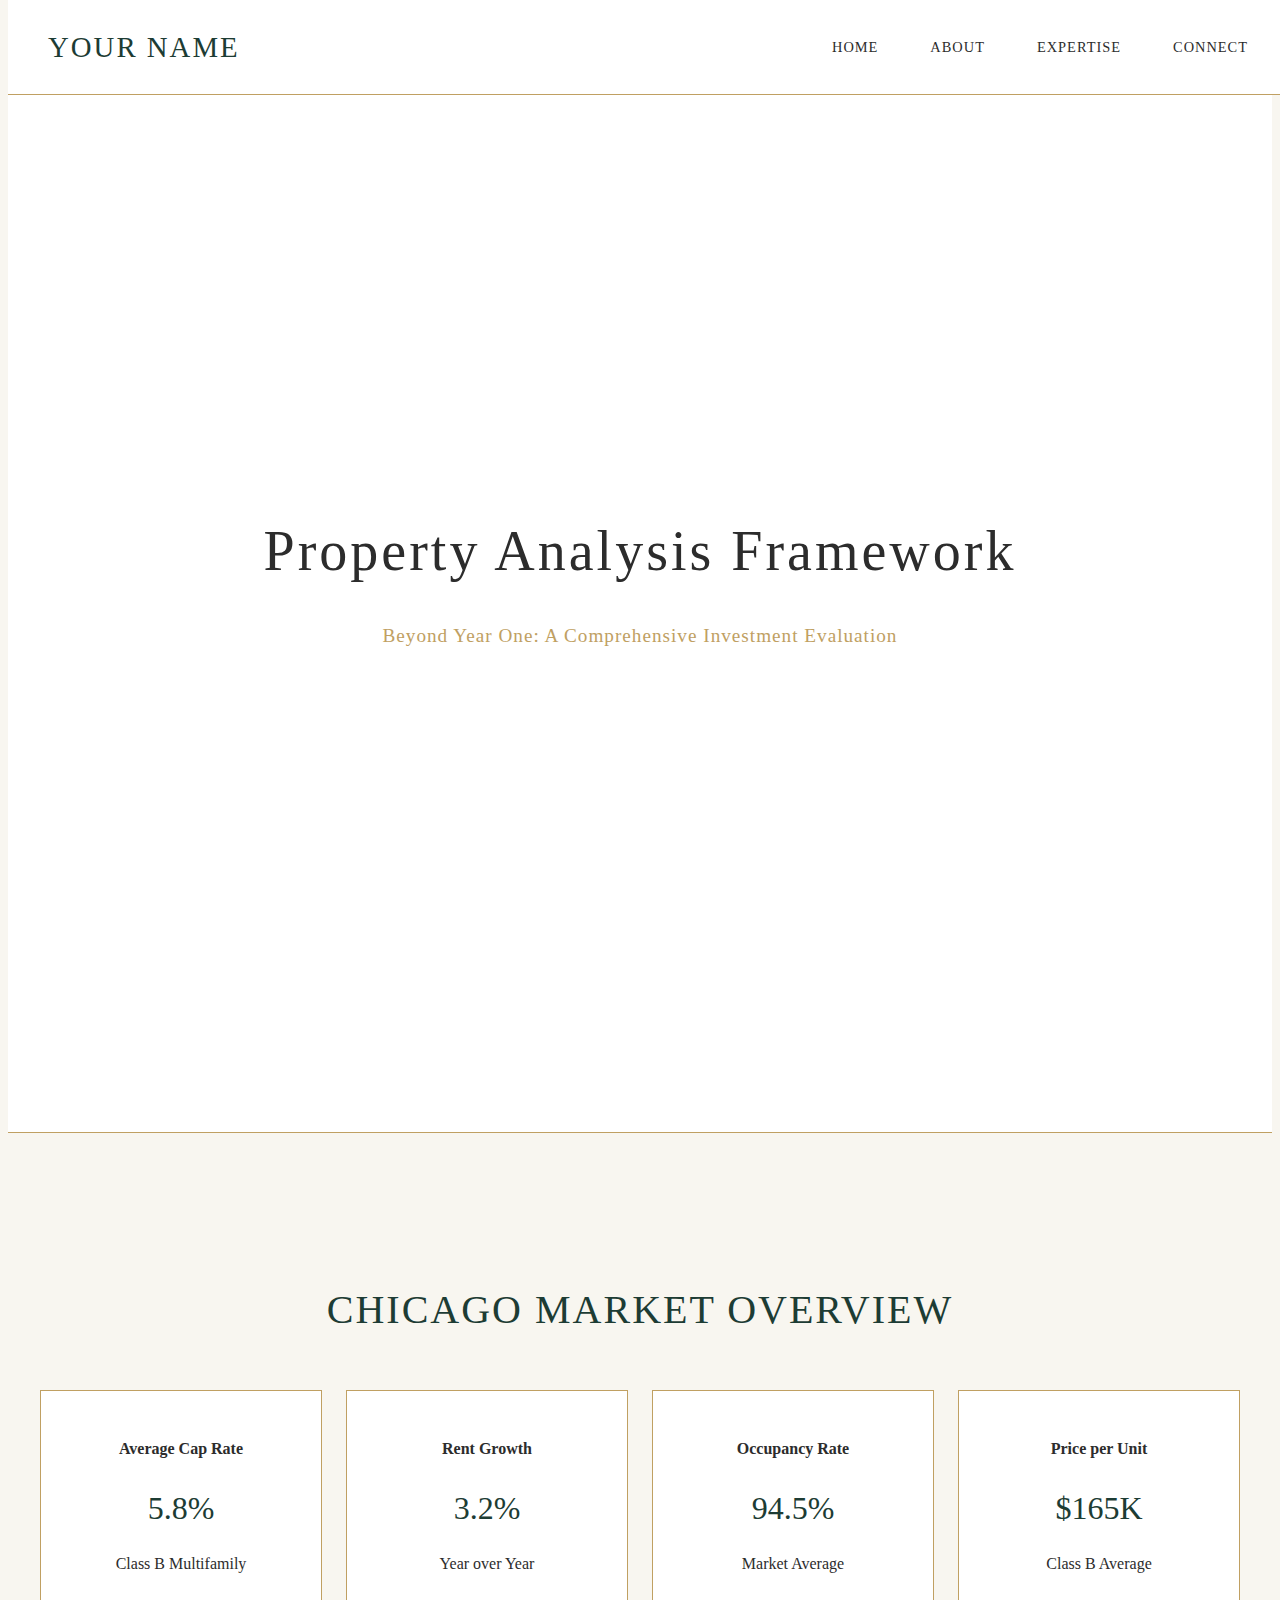
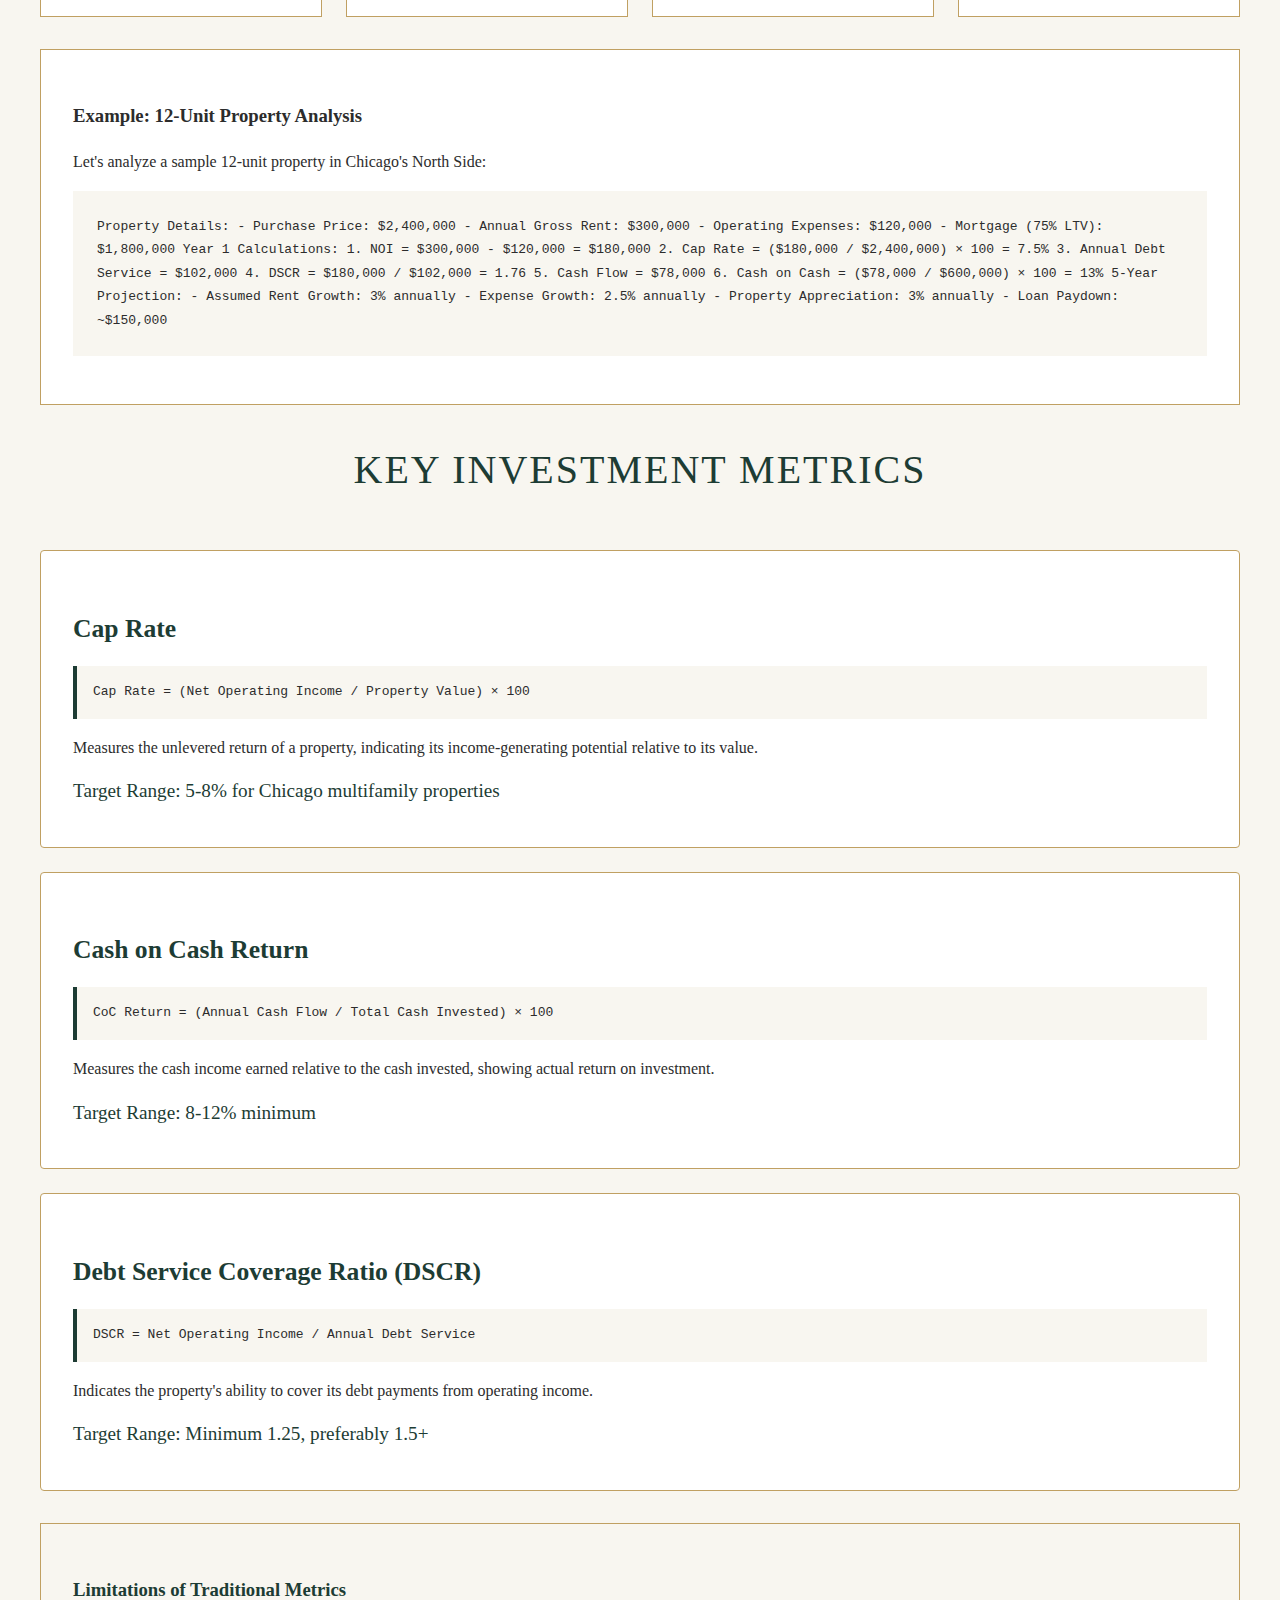
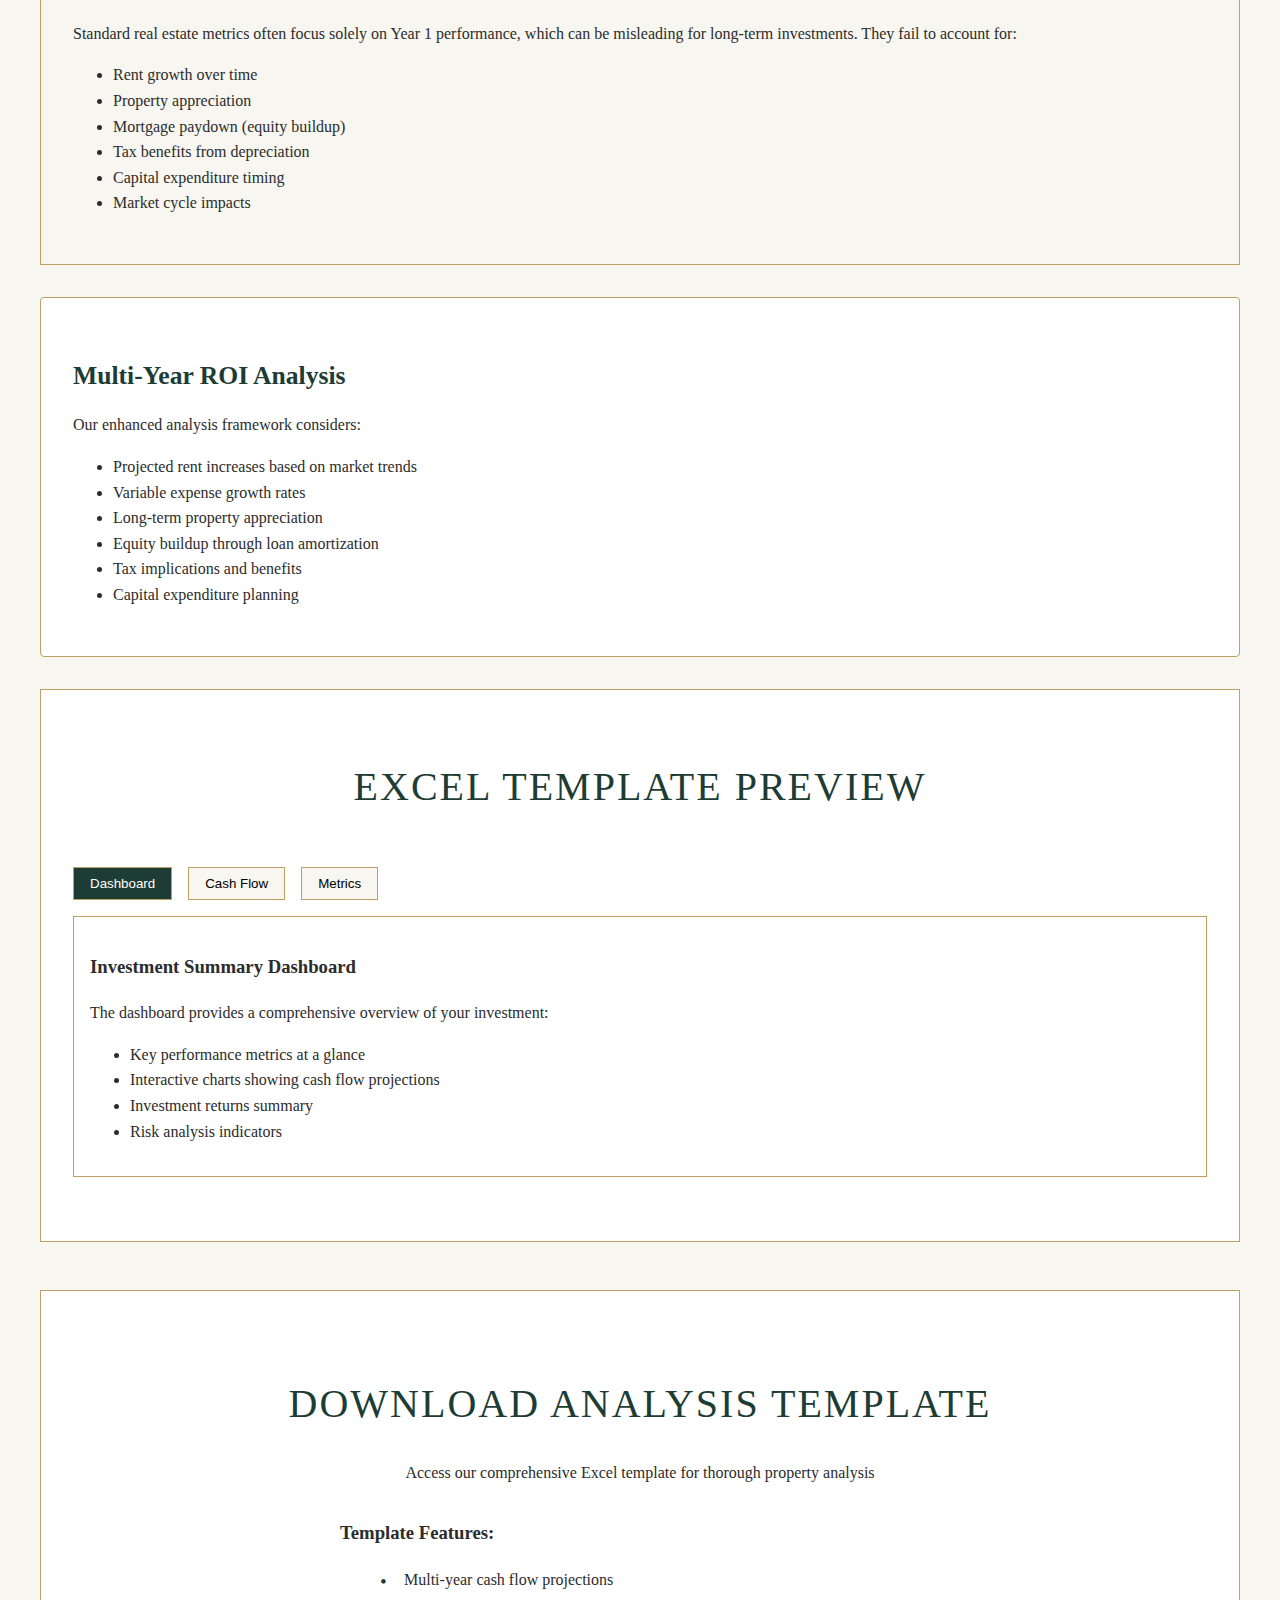
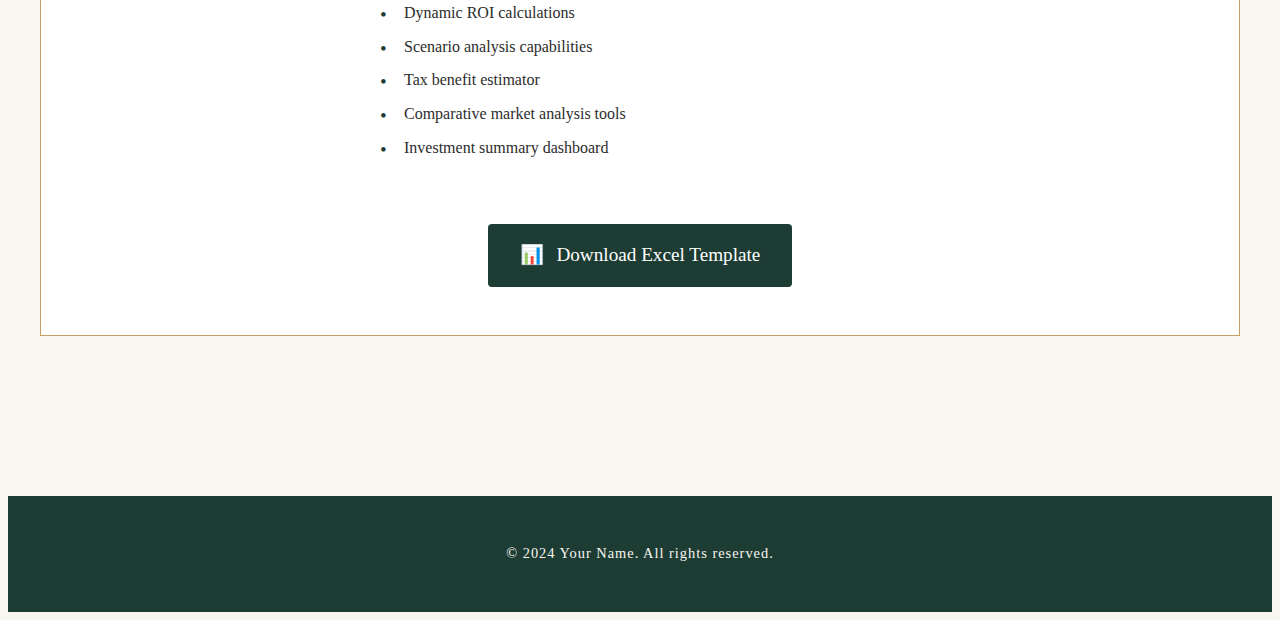
<file: property-analysis.html>
<!DOCTYPE html>
<html lang="en">
<head>
    <meta charset="UTF-8">
    <meta name="viewport" content="width=device-width, initial-scale=1.0">
    <title>Property Analysis Framework</title>
    <link rel="stylesheet" href="styles.css">
    <link href="https://fonts.googleapis.com/css2?family=EB+Garamond:wght@400;500;600&display=swap" rel="stylesheet">
    <style>
        .metric-card {
            background: white;
            border: 1px solid var(--gold);
            padding: 2rem;
            margin: 1.5rem 0;
            border-radius: 4px;
        }

        .metric-card h3 {
            color: var(--luxury-green);
            margin-bottom: 1rem;
            font-size: 1.6rem;
        }

        .metric-formula {
            font-family: monospace;
            background: var(--cream);
            padding: 1rem;
            margin: 1rem 0;
            border-left: 4px solid var(--luxury-green);
        }

        .target-range {
            font-size: 1.2rem;
            color: var(--luxury-green);
            margin: 0.5rem 0;
        }

        .limitation-box {
            background: var(--cream);
            border: 1px solid var(--gold);
            padding: 2rem;
            margin: 2rem 0;
        }

        .limitation-box h3 {
            color: var(--luxury-green);
            margin-bottom: 1rem;
        }

        .download-section {
            background: white;
            padding: 3rem;
            text-align: center;
            margin: 3rem 0;
            border: 1px solid var(--gold);
        }

        .download-section h2 {
            margin-bottom: 1.5rem;
        }

        .feature-list {
            text-align: left;
            max-width: 600px;
            margin: 2rem auto;
        }

        .feature-list li {
            margin: 0.5rem 0;
            padding-left: 1.5rem;
            position: relative;
            list-style-type: none;
        }

        .feature-list li::before {
            content: "•";
            color: var(--luxury-green);
            position: absolute;
            left: 0;
            font-size: 1.2em;
        }

        .big-download-button {
            display: inline-block;
            padding: 1rem 2rem;
            background-color: var(--luxury-green);
            color: white;
            text-decoration: none;
            border-radius: 4px;
            font-size: 1.2rem;
            margin-top: 2rem;
            transition: all 0.3s ease;
        }

        .big-download-button:hover {
            transform: translateY(-2px);
            opacity: 0.9;
        }

        /* New styles for market data and examples */
        .market-data-grid {
            display: grid;
            grid-template-columns: repeat(auto-fit, minmax(250px, 1fr));
            gap: 1.5rem;
            margin: 2rem 0;
        }

        .market-stat {
            background: white;
            padding: 1.5rem;
            border: 1px solid var(--gold);
            text-align: center;
        }

        .market-stat .value {
            font-size: 2rem;
            color: var(--luxury-green);
            margin: 0.5rem 0;
        }

        .example-calculation {
            background: white;
            padding: 2rem;
            margin: 1.5rem 0;
            border: 1px solid var(--gold);
        }

        .calculation-steps {
            font-family: monospace;
            background: var(--cream);
            padding: 1.5rem;
            margin: 1rem 0;
            line-height: 1.8;
        }

        .template-preview {
            background: white;
            border: 1px solid var(--gold);
            padding: 2rem;
            margin: 2rem 0;
        }

        .preview-image {
            max-width: 100%;
            height: auto;
            margin: 1rem 0;
            border: 1px solid var(--gold);
        }

        .tab-section {
            margin: 2rem 0;
        }

        .tab-buttons {
            display: flex;
            gap: 1rem;
            margin-bottom: 1rem;
        }

        .tab-button {
            padding: 0.5rem 1rem;
            background: var(--cream);
            border: 1px solid var(--gold);
            cursor: pointer;
            transition: all 0.3s ease;
        }

        .tab-button.active {
            background: var(--luxury-green);
            color: white;
        }

        .tab-content {
            display: none;
            padding: 1rem;
            border: 1px solid var(--gold);
        }

        .tab-content.active {
            display: block;
        }
    </style>
</head>
<body>
    <nav class="navbar">
        <div class="nav-content">
            <a href="index.html" class="nav-logo">Your Name</a>
            <div class="nav-links">
                <a href="index.html">Home</a>
                <a href="index.html#about">About</a>
                <a href="index.html#expertise">Expertise</a>
                <a href="index.html#contact">Connect</a>
            </div>
        </div>
    </nav>

    <section class="hero">
        <div class="hero-content">
            <h1>Property Analysis Framework</h1>
            <p>Beyond Year One: A Comprehensive Investment Evaluation</p>
        </div>
    </section>

    <section class="article-content">
        <h2>Chicago Market Overview</h2>
        <div class="market-data-grid">
            <div class="market-stat">
                <h4>Average Cap Rate</h4>
                <div class="value">5.8%</div>
                <p>Class B Multifamily</p>
            </div>
            <div class="market-stat">
                <h4>Rent Growth</h4>
                <div class="value">3.2%</div>
                <p>Year over Year</p>
            </div>
            <div class="market-stat">
                <h4>Occupancy Rate</h4>
                <div class="value">94.5%</div>
                <p>Market Average</p>
            </div>
            <div class="market-stat">
                <h4>Price per Unit</h4>
                <div class="value">$165K</div>
                <p>Class B Average</p>
            </div>
        </div>

        <div class="example-calculation">
            <h3>Example: 12-Unit Property Analysis</h3>
            <p>Let's analyze a sample 12-unit property in Chicago's North Side:</p>
            
            <div class="calculation-steps">
                Property Details:
                - Purchase Price: $2,400,000
                - Annual Gross Rent: $300,000
                - Operating Expenses: $120,000
                - Mortgage (75% LTV): $1,800,000
                
                Year 1 Calculations:
                1. NOI = $300,000 - $120,000 = $180,000
                2. Cap Rate = ($180,000 / $2,400,000) × 100 = 7.5%
                3. Annual Debt Service = $102,000
                4. DSCR = $180,000 / $102,000 = 1.76
                5. Cash Flow = $78,000
                6. Cash on Cash = ($78,000 / $600,000) × 100 = 13%

                5-Year Projection:
                - Assumed Rent Growth: 3% annually
                - Expense Growth: 2.5% annually
                - Property Appreciation: 3% annually
                - Loan Paydown: ~$150,000
            </div>
        </div>

        <h2>Key Investment Metrics</h2>
        
        <div class="metric-card">
            <h3>Cap Rate</h3>
            <div class="metric-formula">
                Cap Rate = (Net Operating Income / Property Value) × 100
            </div>
            <p>Measures the unlevered return of a property, indicating its income-generating potential relative to its value.</p>
            <p class="target-range">Target Range: 5-8% for Chicago multifamily properties</p>
        </div>

        <div class="metric-card">
            <h3>Cash on Cash Return</h3>
            <div class="metric-formula">
                CoC Return = (Annual Cash Flow / Total Cash Invested) × 100
            </div>
            <p>Measures the cash income earned relative to the cash invested, showing actual return on investment.</p>
            <p class="target-range">Target Range: 8-12% minimum</p>
        </div>

        <div class="metric-card">
            <h3>Debt Service Coverage Ratio (DSCR)</h3>
            <div class="metric-formula">
                DSCR = Net Operating Income / Annual Debt Service
            </div>
            <p>Indicates the property's ability to cover its debt payments from operating income.</p>
            <p class="target-range">Target Range: Minimum 1.25, preferably 1.5+</p>
        </div>

        <div class="limitation-box">
            <h3>Limitations of Traditional Metrics</h3>
            <p>Standard real estate metrics often focus solely on Year 1 performance, which can be misleading for long-term investments. They fail to account for:</p>
            <ul>
                <li>Rent growth over time</li>
                <li>Property appreciation</li>
                <li>Mortgage paydown (equity buildup)</li>
                <li>Tax benefits from depreciation</li>
                <li>Capital expenditure timing</li>
                <li>Market cycle impacts</li>
            </ul>
        </div>

        <div class="metric-card">
            <h3>Multi-Year ROI Analysis</h3>
            <p>Our enhanced analysis framework considers:</p>
            <ul>
                <li>Projected rent increases based on market trends</li>
                <li>Variable expense growth rates</li>
                <li>Long-term property appreciation</li>
                <li>Equity buildup through loan amortization</li>
                <li>Tax implications and benefits</li>
                <li>Capital expenditure planning</li>
            </ul>
        </div>

        <div class="template-preview">
            <h2>Excel Template Preview</h2>
            <div class="tab-section">
                <div class="tab-buttons">
                    <button class="tab-button active">Dashboard</button>
                    <button class="tab-button">Cash Flow</button>
                    <button class="tab-button">Metrics</button>
                </div>
                <div class="tab-content active">
                    <h3>Investment Summary Dashboard</h3>
                    <p>The dashboard provides a comprehensive overview of your investment:</p>
                    <ul>
                        <li>Key performance metrics at a glance</li>
                        <li>Interactive charts showing cash flow projections</li>
                        <li>Investment returns summary</li>
                        <li>Risk analysis indicators</li>
                    </ul>
                </div>
                <div class="tab-content">
                    <h3>Multi-Year Cash Flow Analysis</h3>
                    <p>Detailed cash flow projections including:</p>
                    <ul>
                        <li>Revenue growth modeling</li>
                        <li>Operating expense tracking</li>
                        <li>Capital expenditure planning</li>
                        <li>Debt service calculations</li>
                    </ul>
                </div>
                <div class="tab-content">
                    <h3>Advanced Metrics Calculator</h3>
                    <p>Comprehensive metrics analysis including:</p>
                    <ul>
                        <li>Traditional and advanced ROI calculations</li>
                        <li>Equity multiple scenarios</li>
                        <li>IRR and NPV analysis</li>
                        <li>Sensitivity testing</li>
                    </ul>
                </div>
            </div>
        </div>

        <div class="download-section">
            <h2>Download Analysis Template</h2>
            <p>Access our comprehensive Excel template for thorough property analysis</p>
            
            <div class="feature-list">
                <h3>Template Features:</h3>
                <ul>
                    <li>Multi-year cash flow projections</li>
                    <li>Dynamic ROI calculations</li>
                    <li>Scenario analysis capabilities</li>
                    <li>Tax benefit estimator</li>
                    <li>Comparative market analysis tools</li>
                    <li>Investment summary dashboard</li>
                </ul>
            </div>

            <a href="downloads/property-analysis-template.xlsx" download class="big-download-button">
                <span class="download-icon">📊</span> Download Excel Template
            </a>
        </div>
    </section>

    <script>
        // Add tab functionality
        document.querySelectorAll('.tab-button').forEach((button, index) => {
            button.addEventListener('click', () => {
                // Remove active class from all buttons and contents
                document.querySelectorAll('.tab-button').forEach(btn => btn.classList.remove('active'));
                document.querySelectorAll('.tab-content').forEach(content => content.classList.remove('active'));
                
                // Add active class to clicked button and corresponding content
                button.classList.add('active');
                document.querySelectorAll('.tab-content')[index].classList.add('active');
            });
        });

        // Existing collapsible section script
        document.querySelectorAll('.section-header').forEach(header => {
            header.addEventListener('click', () => {
                header.classList.toggle('active');
            });
        });
    </script>

    <footer>
        <p>&copy; 2024 Your Name. All rights reserved.</p>
    </footer>
</body>
</html>
</file>
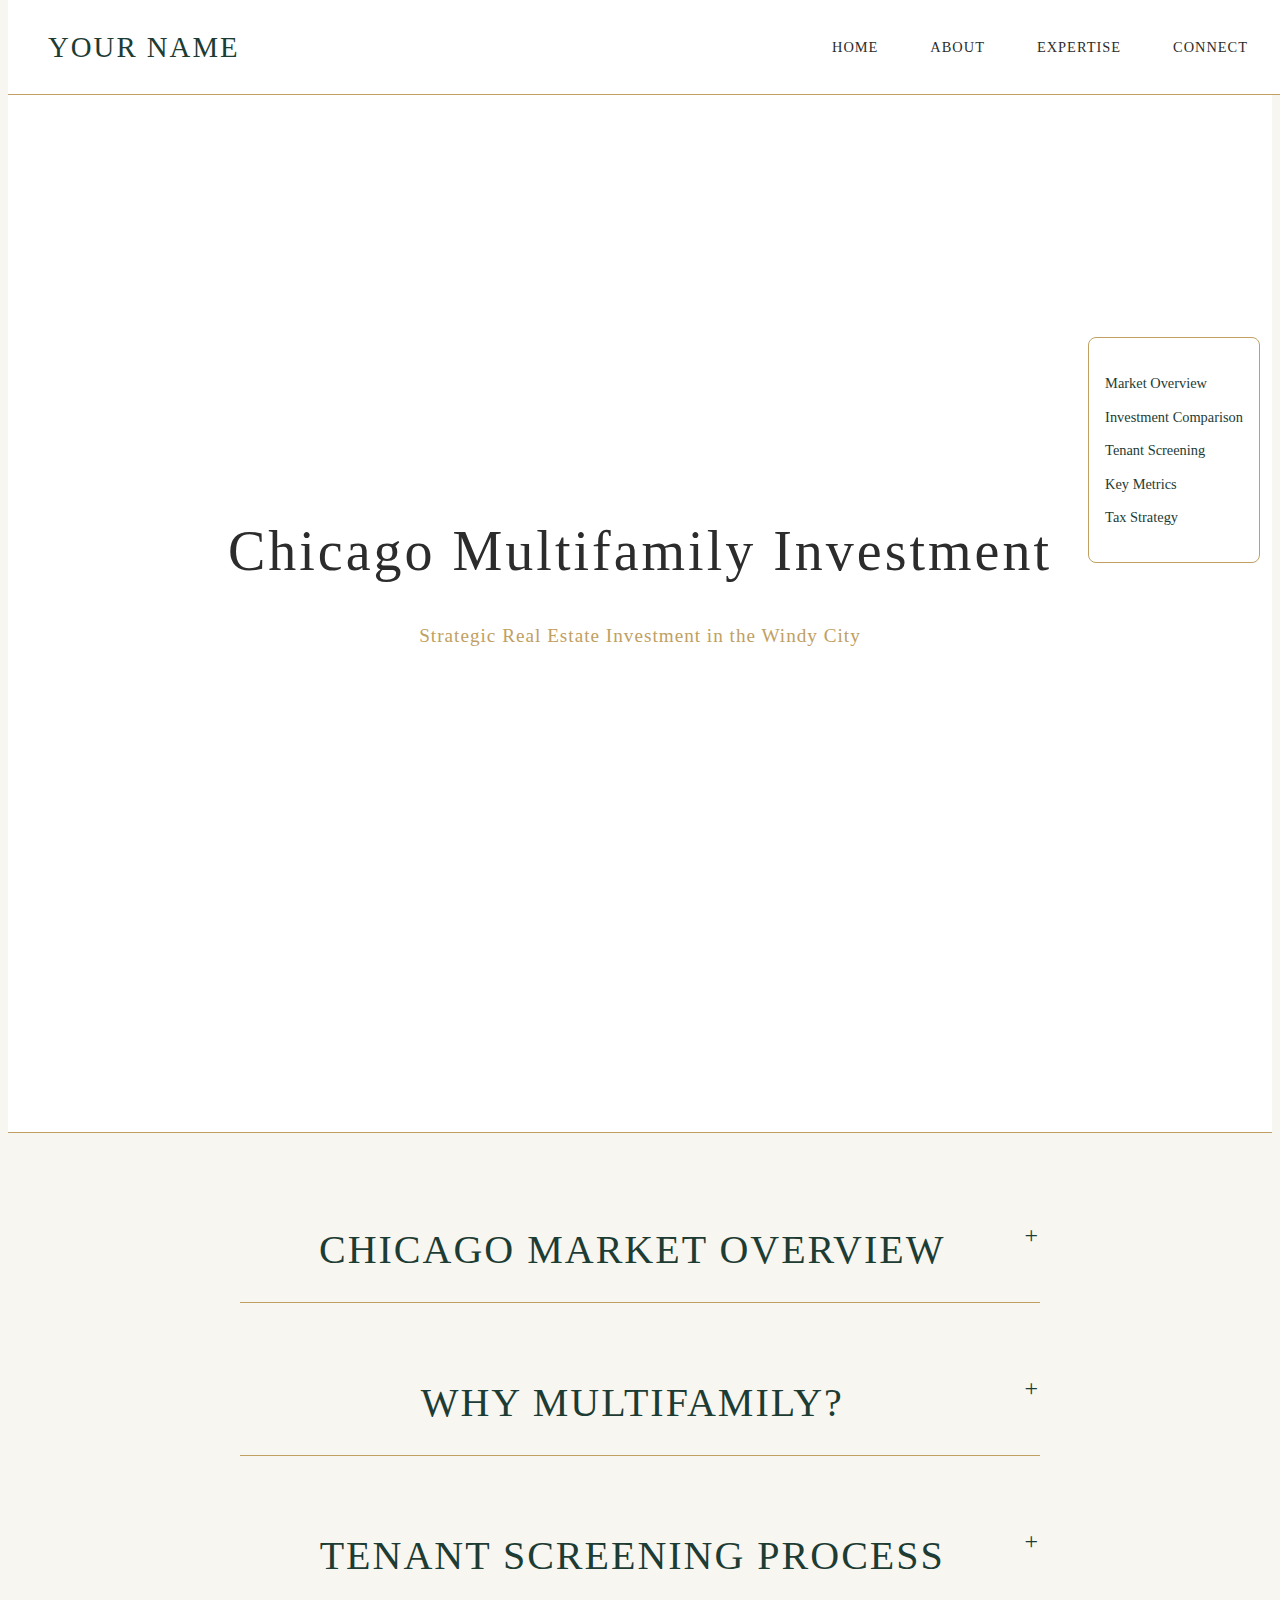
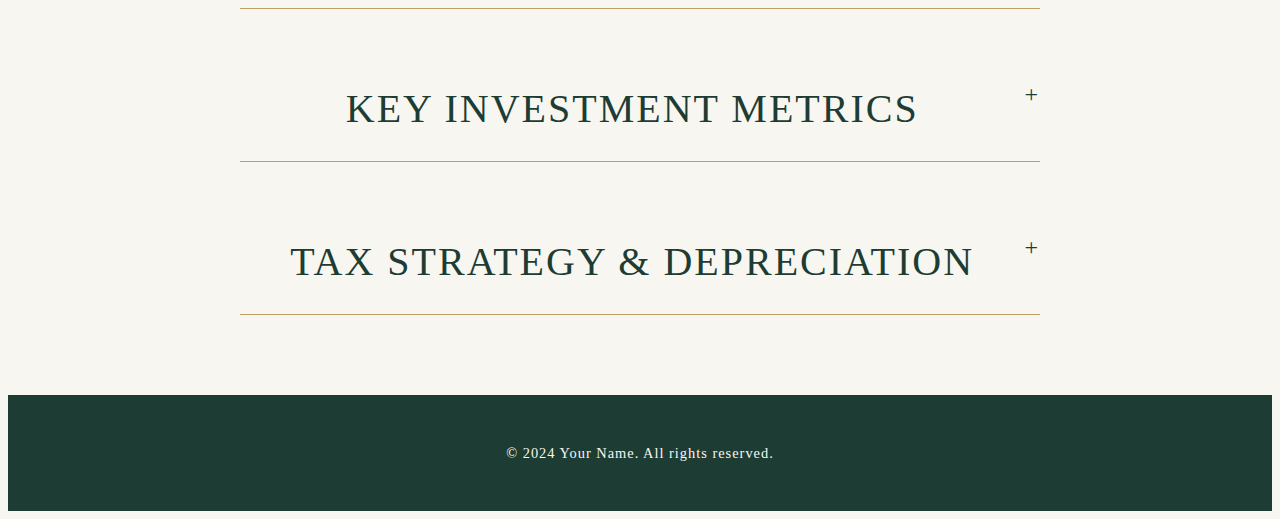
<file: real-estate.html>
<!DOCTYPE html>
<html lang="en">
<head>
    <meta charset="UTF-8">
    <meta name="viewport" content="width=device-width, initial-scale=1.0">
    <title>Real Estate Investment | Chicago Multifamily</title>
    <link rel="stylesheet" href="styles.css">
    <link href="https://fonts.googleapis.com/css2?family=EB+Garamond:wght@400;500;600&display=swap" rel="stylesheet">
    <style>
        /* Inherit existing styles */
        .article-content {
            max-width: 800px;
            margin: 0 auto;
            padding: 2rem;
            line-height: 1.8;
        }
        
        .article-content h3 {
            color: var(--luxury-green);
            margin: 2rem 0 1rem;
            font-size: 1.8rem;
            font-weight: normal;
        }
        
        .article-content p {
            margin-bottom: 1.5rem;
            font-size: 1.1rem;
        }

        .tip-box {
            background-color: white;
            border: 1px solid var(--gold);
            padding: 2rem;
            margin: 2rem 0;
        }

        .tip-box h4 {
            color: var(--luxury-green);
            margin-bottom: 1rem;
            font-size: 1.4rem;
            font-weight: normal;
        }

        /* New styles for real estate content */
        .metric-card {
            background: white;
            border: 1px solid var(--gold);
            padding: 1.5rem;
            margin: 1rem 0;
            border-radius: 4px;
        }

        .metric-card h4 {
            color: var(--luxury-green);
            margin-bottom: 0.5rem;
            font-size: 1.2rem;
        }

        .metric-value {
            font-size: 1.8rem;
            color: var(--luxury-green);
            margin: 0.5rem 0;
        }

        .comparison-table {
            width: 100%;
            border-collapse: collapse;
            margin: 2rem 0;
        }

        .comparison-table th, .comparison-table td {
            padding: 1rem;
            border: 1px solid var(--gold);
            text-align: left;
        }

        .comparison-table th {
            background-color: var(--luxury-green);
            color: white;
        }

        .comparison-table tr:nth-child(even) {
            background-color: var(--cream);
        }

        /* Side Navigation */
        .side-nav {
            position: fixed;
            right: 20px;
            top: 50%;
            transform: translateY(-50%);
            background: white;
            padding: 1rem;
            border: 1px solid var(--gold);
            border-radius: 8px;
            z-index: 100;
        }

        .side-nav ul {
            list-style: none;
            padding: 0;
        }

        .side-nav li {
            margin: 0.5rem 0;
        }

        .side-nav a {
            color: var(--luxury-green);
            text-decoration: none;
            font-size: 0.9rem;
            transition: color 0.3s ease;
        }

        .side-nav a:hover {
            color: var(--gold);
        }

        /* Collapsible Sections */
        .section-content {
            display: none;
            transition: all 0.3s ease;
        }

        .section-header {
            cursor: pointer;
            padding: 1rem 0;
            border-bottom: 1px solid var(--gold);
        }

        .section-header:hover {
            color: var(--luxury-green);
        }

        .section-header::after {
            content: '+';
            float: right;
            font-size: 1.5rem;
            color: var(--luxury-green);
        }

        .section-header.active::after {
            content: '-';
        }

        .active + .section-content {
            display: block;
        }
    </style>
</head>
<body>
    <nav class="navbar">
        <div class="nav-content">
            <a href="index.html" class="nav-logo">Your Name</a>
            <div class="nav-links">
                <a href="index.html">Home</a>
                <a href="index.html#about">About</a>
                <a href="index.html#expertise">Expertise</a>
                <a href="index.html#contact">Connect</a>
            </div>
        </div>
    </nav>

    <section class="hero">
        <div class="hero-content">
            <h1>Chicago Multifamily Investment</h1>
            <p>Strategic Real Estate Investment in the Windy City</p>
        </div>
    </section>

    <nav class="side-nav">
        <ul>
            <li><a href="#market">Market Overview</a></li>
            <li><a href="#comparison">Investment Comparison</a></li>
            <li><a href="#tenants">Tenant Screening</a></li>
            <li><a href="#metrics">Key Metrics</a></li>
            <li><a href="#tax">Tax Strategy</a></li>
        </ul>
    </nav>

    <section class="article-content">
        <div id="market">
            <h2 class="section-header">Chicago Market Overview</h2>
            <div class="section-content">
                <p>Chicago's multifamily market presents unique opportunities for investors, with strong fundamentals and steady demand growth.</p>

                <div class="metric-card">
                    <h4>Current Market Snapshot</h4>
                    <p>• Average Occupancy Rate: 94.5%</p>
                    <p>• Average Rent Growth: 3.2% YoY</p>
                    <p>• Population Growth in Key Areas: 1.8% annually</p>
                    <p>• Job Market Growth: Tech and Financial sectors leading</p>
                </div>

                <div class="tip-box">
                    <h4>Key Market Indicators</h4>
                    <p>• Strong rental demand in neighborhoods near public transit</p>
                    <p>• Growing young professional demographic</p>
                    <p>• Limited new construction in established neighborhoods</p>
                    <p>• Stable employment market with diverse industries</p>
                </div>
            </div>
        </div>

        <div id="comparison">
            <h2 class="section-header">Why Multifamily?</h2>
            <div class="section-content">
                <p>Multifamily properties offer distinct advantages over other residential real estate investments.</p>

                <table class="comparison-table">
                    <tr>
                        <th>Feature</th>
                        <th>Multifamily</th>
                        <th>Single Family</th>
                        <th>Condos</th>
                    </tr>
                    <tr>
                        <td>Income Stability</td>
                        <td>High - Multiple Units</td>
                        <td>Medium</td>
                        <td>Low</td>
                    </tr>
                    <tr>
                        <td>Management Efficiency</td>
                        <td>High</td>
                        <td>Low</td>
                        <td>Medium</td>
                    </tr>
                    <tr>
                        <td>Appreciation Potential</td>
                        <td>Strong</td>
                        <td>Market Dependent</td>
                        <td>Limited</td>
                    </tr>
                    <tr>
                        <td>Vacancy Impact</td>
                        <td>Low per Unit</td>
                        <td>High</td>
                        <td>High</td>
                    </tr>
                </table>

                <div class="tip-box">
                    <h4>Multifamily Advantages</h4>
                    <p>• Economies of Scale in Management</p>
                    <p>• Diversified Income Streams</p>
                    <p>• Better Financing Options</p>
                    <p>• Enhanced Value-Add Opportunities</p>
                </div>
            </div>
        </div>

        <div id="tenants">
            <h2 class="section-header">Tenant Screening Process</h2>
            <div class="section-content">
                <p>A robust tenant screening process is crucial for maintaining property value and ensuring stable income.</p>

                <div class="tip-box">
                    <h4>Essential Screening Criteria</h4>
                    <p>• Income Verification (3x monthly rent minimum)</p>
                    <p>• Credit Score (minimum 650)</p>
                    <p>• Employment History (2+ years stable employment)</p>
                    <p>• Rental History & References</p>
                    <p>• Background Check</p>
                </div>

                <h3>Documentation Requirements</h3>
                <ul>
                    <p>• Last 2 months of pay stubs</p>
                    <p>• Previous year W-2</p>
                    <p>• Bank statements</p>
                    <p>• Government-issued ID</p>
                    <p>• Previous landlord contact information</p>
                </ul>
            </div>
        </div>

        <div id="metrics">
            <h2 class="section-header">Key Investment Metrics</h2>
            <div class="section-content">
                <div class="metric-card">
                    <h4>Cap Rate</h4>
                    <p>Net Operating Income / Property Value</p>
                    <p class="metric-value">Target: 6-8% in Chicago</p>
                </div>

                <div class="metric-card">
                    <h4>Cash on Cash Return</h4>
                    <p>Annual Cash Flow / Total Cash Invested</p>
                    <p class="metric-value">Minimum: 8%</p>
                </div>

                <div class="metric-card">
                    <h4>Debt Service Coverage Ratio</h4>
                    <p>NOI / Annual Mortgage Payments</p>
                    <p class="metric-value">Minimum: 1.25</p>
                </div>

                <div class="tip-box">
                    <h4>Additional Considerations</h4>
                    <p>• Price per Unit</p>
                    <p>• Gross Rent Multiplier</p>
                    <p>• Operating Expense Ratio</p>
                    <p>• Return on Investment (ROI)</p>
                </div>
            </div>
        </div>

        <div id="tax">
            <h2 class="section-header">Tax Strategy & Depreciation</h2>
            <div class="section-content">
                <p>Understanding tax benefits and depreciation is crucial for maximizing investment returns.</p>

                <div class="tip-box">
                    <h4>Depreciation Benefits</h4>
                    <p>• Residential Property: 27.5-year schedule</p>
                    <p>• Land Value: Non-depreciable</p>
                    <p>• Capital Improvements: Various schedules</p>
                    <p>• Bonus Depreciation Opportunities</p>
                </div>

                <h3>Tax Deductions</h3>
                <p>Common deductible expenses for multifamily properties:</p>
                <ul>
                    <p>• Mortgage Interest</p>
                    <p>• Property Management Fees</p>
                    <p>• Repairs and Maintenance</p>
                    <p>• Property Taxes</p>
                    <p>• Insurance Premiums</p>
                    <p>• Professional Services</p>
                </ul>

                <div class="tip-box">
                    <h4>Tax Strategy Tips</h4>
                    <p>• Consider Cost Segregation Studies</p>
                    <p>• Track All Expenses Meticulously</p>
                    <p>• Plan Major Improvements Strategically</p>
                    <p>• Consult with Tax Professional Regularly</p>
                </div>
            </div>
        </div>
    </section>

    <script>
        // Add JavaScript for collapsible sections
        document.querySelectorAll('.section-header').forEach(header => {
            header.addEventListener('click', () => {
                header.classList.toggle('active');
            });
        });

        // Open section if URL has hash
        if(window.location.hash) {
            const section = document.querySelector(window.location.hash + ' .section-header');
            if(section) section.classList.add('active');
        }
    </script>

    <footer>
        <p>&copy; 2024 Your Name. All rights reserved.</p>
    </footer>
</body>
</html>
</file>
<file: styles.css>
netf/* Luxury green styling */
* {
    margin: 0;
    padding: 0;
    box-sizing: border-box;
}

:root {
    --luxury-green: #1D3C34;
    --sage-green: #7C8C88;
    --cream: #F8F6F0;
    --gold: #C0A062;
    --dark-text: #2C2C2C;
}

body {
    font-family: 'Garamond', 'Times New Roman', serif;
    line-height: 1.6;
    color: var(--dark-text);
    background-color: var(--cream);
}

/* Navigation Bar */
.navbar {
    position: fixed;
    top: 0;
    width: 100%;
    background-color: white;
    border-bottom: 1px solid var(--gold);
    z-index: 1000;
}

.nav-content {
    max-width: 1200px;
    margin: 0 auto;
    padding: 1.5rem;
    display: flex;
    justify-content: space-between;
    align-items: center;
}

.nav-logo {
    font-size: 1.8rem;
    font-weight: normal;
    text-decoration: none;
    color: var(--luxury-green);
    letter-spacing: 2px;
    text-transform: uppercase;
}

.nav-links a {
    margin-left: 3rem;
    text-decoration: none;
    color: var(--dark-text);
    text-transform: uppercase;
    letter-spacing: 1px;
    font-size: 0.9rem;
    transition: color 0.3s ease;
}

.nav-links a:hover {
    color: var(--luxury-green);
}

/* Hero Section */
.hero {
    height: 100vh;
    display: flex;
    align-items: center;
    justify-content: center;
    text-align: center;
    background-color: white;
    border-bottom: 1px solid var(--gold);
}

.hero-content h1 {
    font-size: 3.5rem;
    margin-bottom: 1.5rem;
    font-weight: normal;
    letter-spacing: 3px;
    color: var(--dark-text);
}

.hero-content p {
    font-size: 1.2rem;
    color: var(--gold);
    letter-spacing: 1px;
}

/* Sections */
section {
    padding: 7rem 2rem;
    max-width: 1200px;
    margin: 0 auto;
}

h2 {
    font-size: 2.5rem;
    margin-bottom: 3rem;
    text-align: center;
    font-weight: normal;
    letter-spacing: 2px;
    color: var(--luxury-green);
    text-transform: uppercase;
}

/* Skills Section */
.skills-grid {
    display: grid;
    grid-template-columns: repeat(auto-fit, minmax(250px, 1fr));
    gap: 3rem;
    margin-top: 3rem;
}

.skill-card {
    background: white;
    padding: 2.5rem;
    border: 1px solid var(--gold);
    text-align: center;
    transition: transform 0.3s ease;
}

.skill-card:hover {
    transform: translateY(-5px);
    box-shadow: 0 5px 15px rgba(192, 160, 98, 0.1);
}

/* Contact Section */
.contact {
    background-color: white;
    border-top: 1px solid var(--gold);
}

.contact-info {
    text-align: center;
    font-size: 1.2rem;
}

.contact-info p {
    margin: 1.5rem 0;
    color: var(--dark-text);
    letter-spacing: 1px;
}

/* Footer */
footer {
    text-align: center;
    padding: 2rem;
    background-color: var(--luxury-green);
    color: var(--cream);
    letter-spacing: 1px;
    font-size: 0.9rem;
}

/* Download Link Styles */
.download-link {
    display: inline-block;
    margin-top: 1rem;
    padding: 0.5rem 1rem;
    background-color: var(--luxury-green);
    color: white;
    text-decoration: none;
    border-radius: 4px;
    font-size: 0.9rem;
    transition: all 0.3s ease;
}

.download-link:hover {
    opacity: 0.9;
    transform: translateY(-2px);
}

.download-icon {
    margin-right: 0.5rem;
}

/* Responsive Design */
@media (max-width: 768px) {
    .nav-content {
        flex-direction: column;
        text-align: center;
        padding: 1rem;
    }

    .nav-links {
        margin-top: 1rem;
    }

    .nav-links a {
        margin: 0 1rem;
        font-size: 0.8rem;
    }

    .hero-content h1 {
        font-size: 2.5rem;
    }
}
</file>
